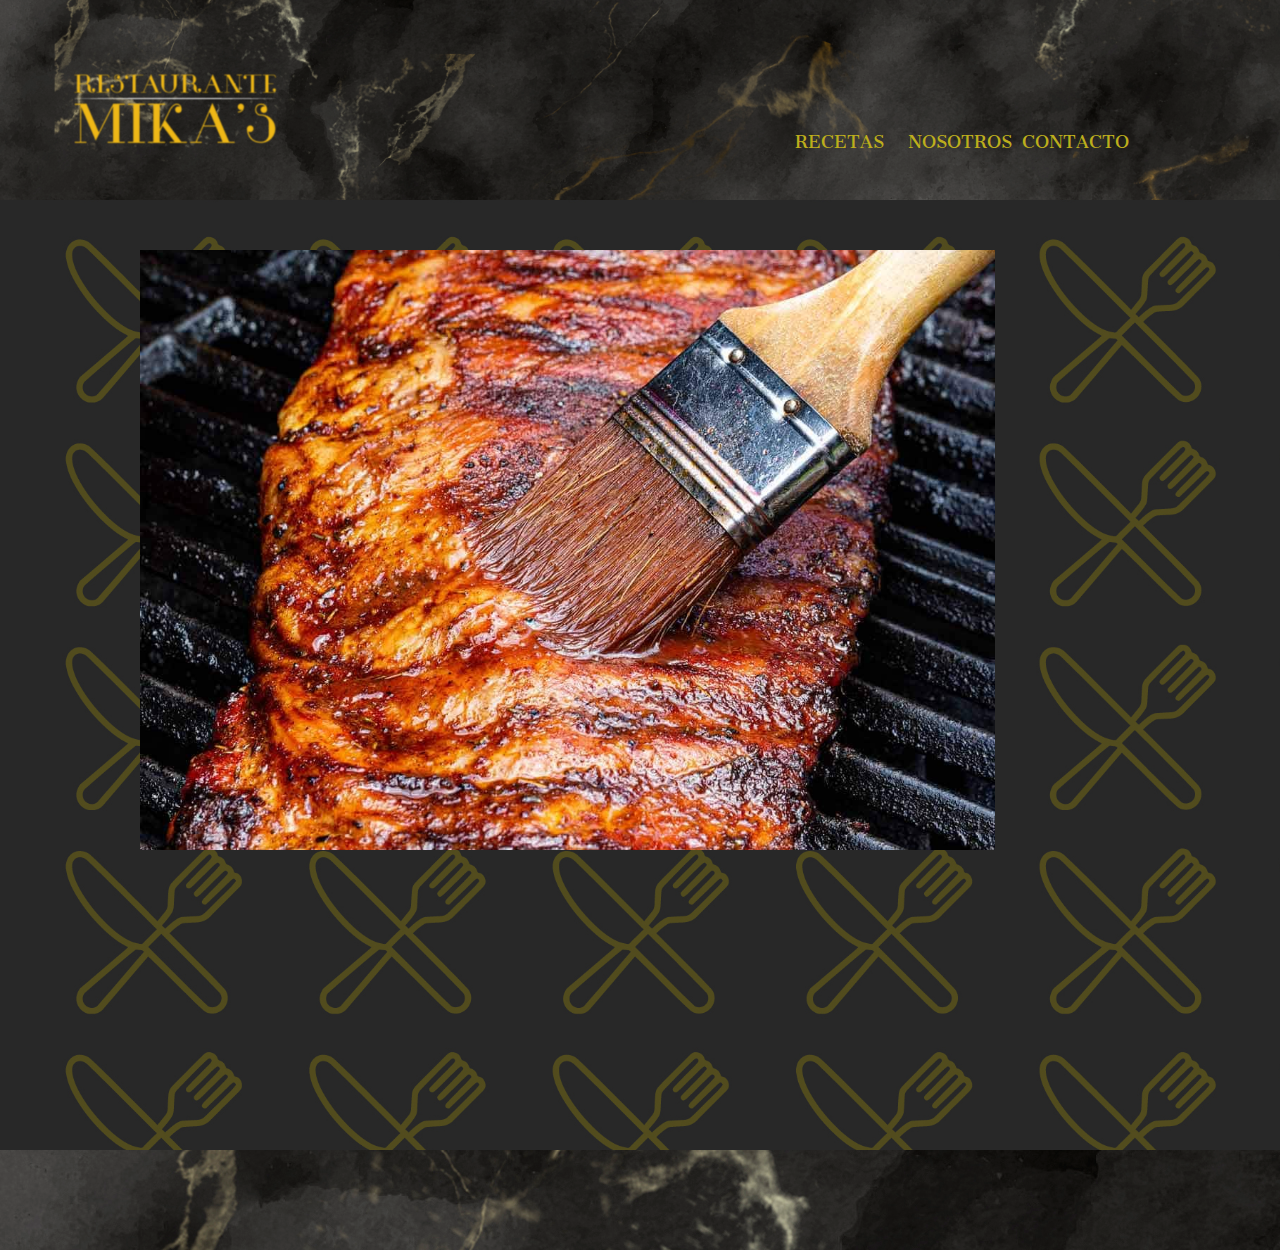
<file: index.html>
<!DOCTYPE html>
<html lang="en" dir="ltr">
  <head>
    <link rel="preconnect" href="https://fonts.googleapis.com">
    <link rel="preconnect" href="https://fonts.gstatic.com" crossorigin>
    <link href="https://fonts.googleapis.com/css2?family=Cantata+One&display=swap" rel="stylesheet">
    <meta charset="utf-8">
    <meta author="marcos">
    <link rel="stylesheet" href="estilos.css">
    <title>MIKA'S</title>
  </head>

  <body class="PRINCIPAL">

    <nav class="mobile">

      <img src="img/LOGO.png" class="logo">
      <input type="checkbox" id="menu">
      <label for="menu"> ☰ </label>
      <ul>
        <li><a href="contacto.html">CONTACTO</a></li>
        <li><a href="quienesomos.html">NOSOTROS</a></li>
        <li><a href="recetas.html">RECETAS</a></li>
      </ul>
    </nav>




    <nav class="ordenador">

      <img src="img/LOGO.png" class="logo">
      <ul>
        <li><a href="contacto.html">CONTACTO</a></li>
        <li><a href="quienesomos.html">NOSOTROS</a></li>
        <li><a href="recetas.html">RECETAS</a></li>
      </ul>
    </nav>


    <div class="slider">
      <ul>
        <li><img src="img/COSTILLAS.jpg"> </li>
        <li><img src="img/LALASANA.jpeg"> </li>
        <li><img src="img/MACARRONES.jpeg"> </li>
        <li><img src="img/GALETS.jpeg"> </li>
      </ul>

    </div>

    <div id="footer"></div>

  </body>

</html>
</file>
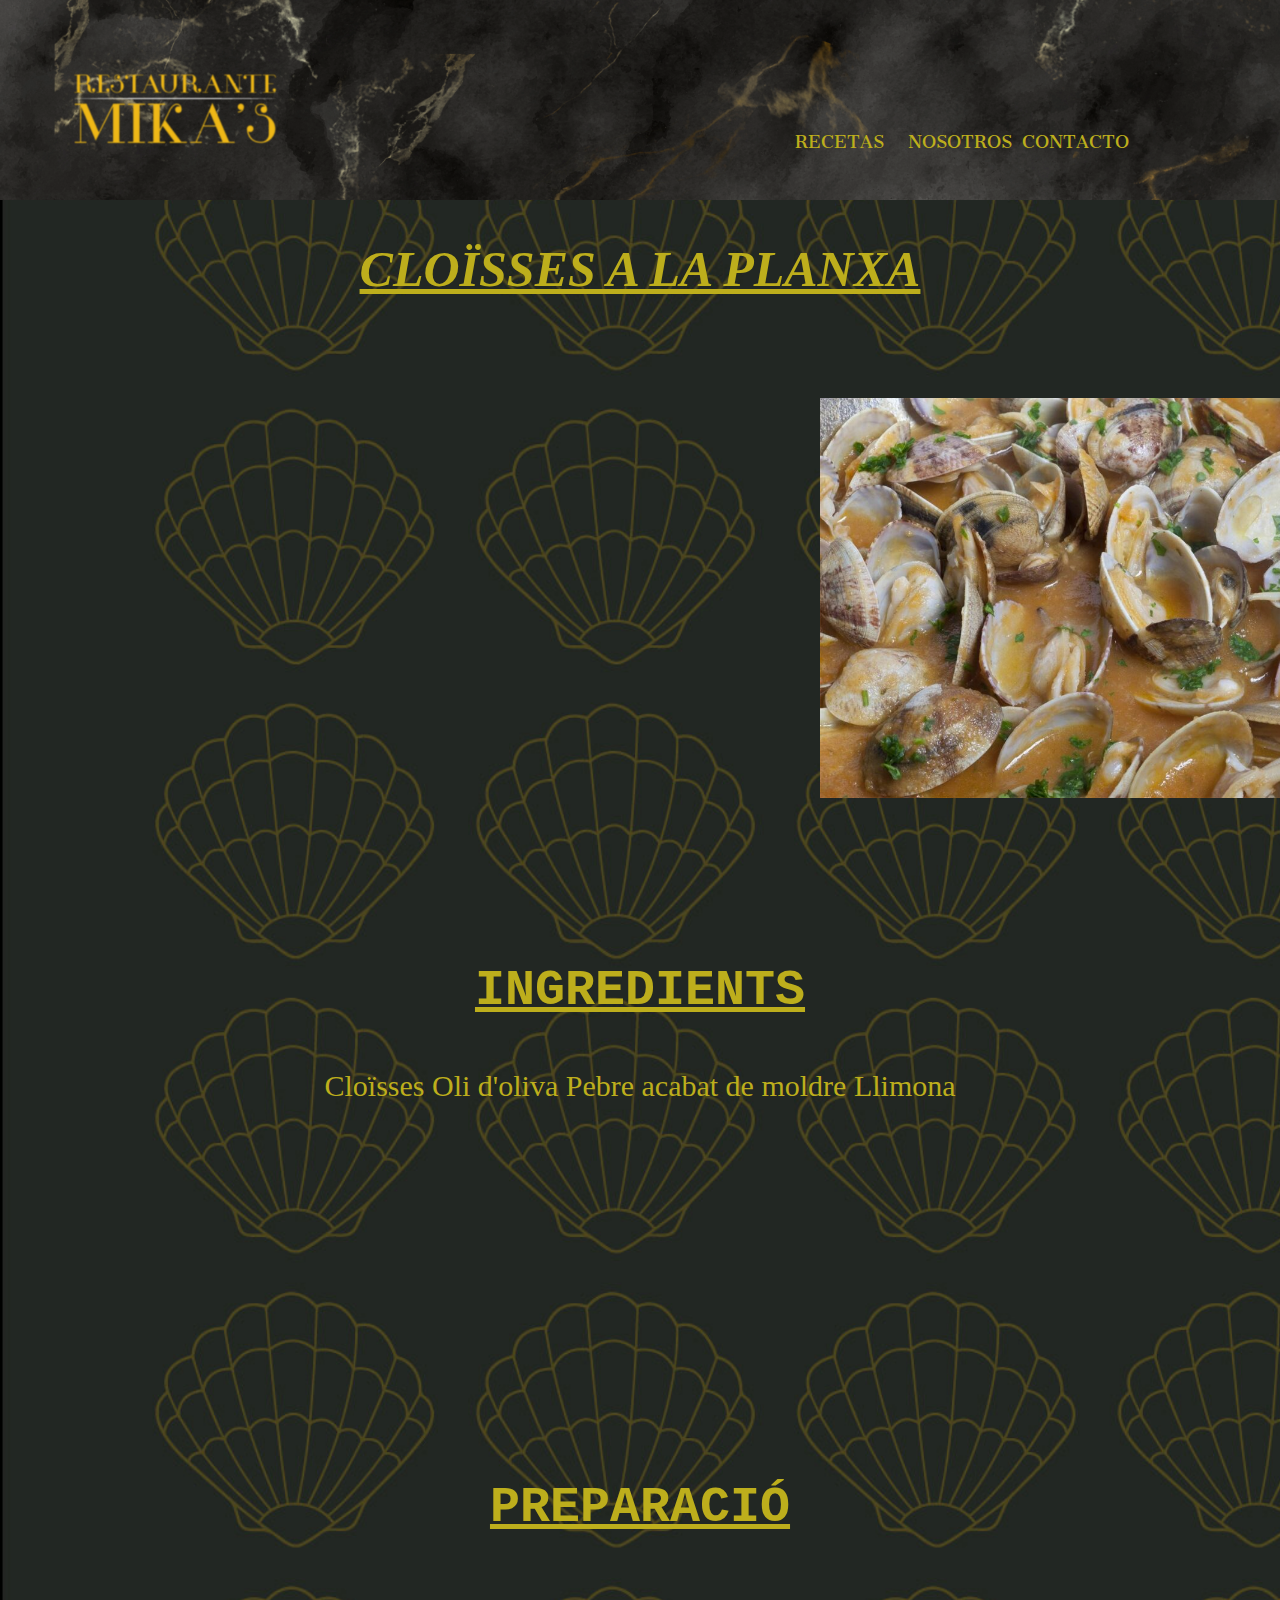
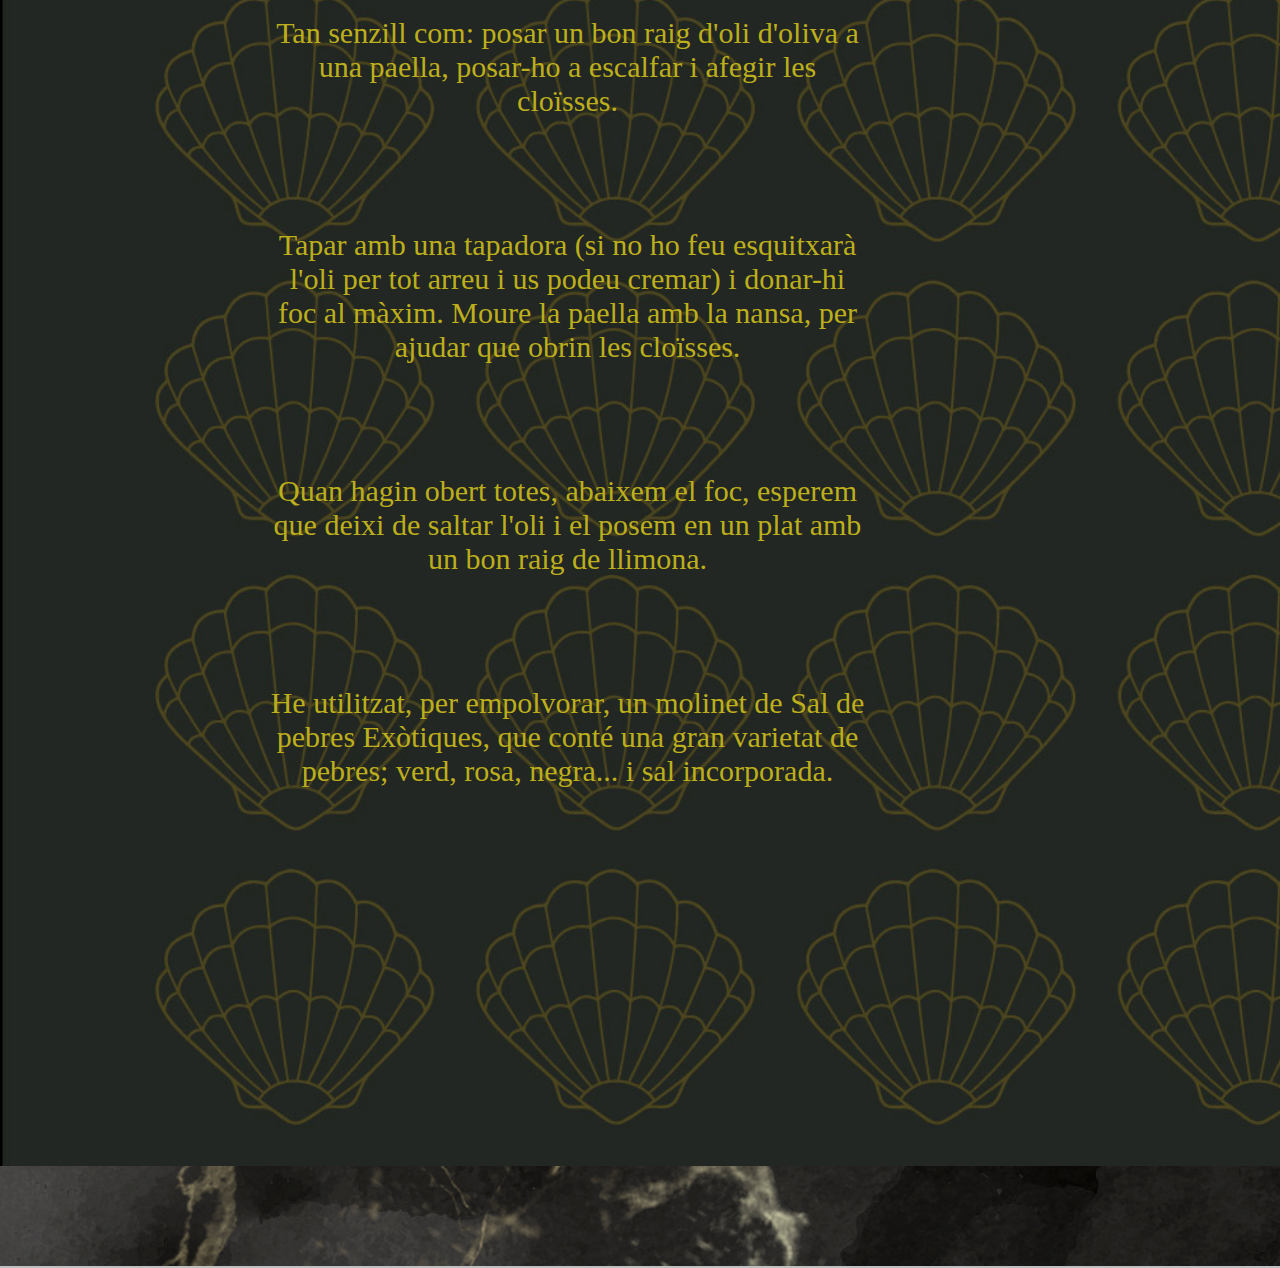
<file: almejas.html>
<!DOCTYPE html>
<html lang="en" dir="ltr">
  <head>
    <link rel="preconnect" href="https://fonts.googleapis.com">
    <link rel="preconnect" href="https://fonts.gstatic.com" crossorigin>
    <link href="https://fonts.googleapis.com/css2?family=Cantata+One&display=swap" rel="stylesheet">
    <meta charset="utf-8">
    <meta author="marcos">
    <link rel="stylesheet" href="estilos.css">
    <title>ALMEJAS</title>
  </head>

  <body class="almeja">

    <body class="PRINCIPAL">

      <nav class="mobile">

        <img src="img/LOGO.png" class="logo">
        <input type="checkbox" id="menu">
        <label for="menu"> ☰ </label>
        <ul>
          <li><a href="contacto.html">CONTACTO</a></li>
          <li><a href="quienesomos.html">NOSOTROS</a></li>
          <li><a href="recetas.html">RECETAS</a></li>
        </ul>
      </nav>

    <nav class="ordenador">

      <img src="img/LOGO.png" class="logo">
      <ul>
        <li><a href="contacto.html">CONTACTO</a></li>
        <li><a href="quienesomos.html">NOSOTROS</a></li>
        <li><a href="recetas.html">RECETAS</a></li>
      </ul>

      <div class="clear"></div>
    </nav>

    <h1 class="reseta">CLOÏSSES A LA PLANXA</h1>

    <img src="img/ALMEJAS.jpeg" class="IMAGENES">
    <h2 class="INGREDIENTES">INGREDIENTS</h2>
    <div class="in"><p class="ingrediente">Cloïsses Oli d'oliva Pebre acabat de moldre Llimona</div>
    <h2 class="INGREDIENTES">PREPARACIÓ</h2>

    <div class="PRECON">
      <ul class="PREPARACION">
        <li class="PREPA"><P>Tan senzill com: posar un bon raig d'oli d'oliva a una paella, posar-ho a escalfar i afegir les cloïsses.</li>

        <li class="PREPA"><P>Tapar amb una tapadora (si no ho feu esquitxarà l'oli per tot arreu i us podeu cremar) i donar-hi foc al màxim. Moure la paella amb la nansa, per ajudar que obrin les cloïsses.
        </li>

        <li class="PREPA"><P>Quan hagin obert totes, abaixem el foc, esperem que deixi de saltar l'oli i el posem en un plat amb un bon raig de llimona.</li>

        <li class="PREPA"><P>He utilitzat, per empolvorar, un molinet de Sal de pebres Exòtiques, que conté una gran varietat de pebres; verd, rosa, negra... i sal incorporada.</li>
      </ul>
    </div>

    <div id="footer"></div>

  </body>
</file>
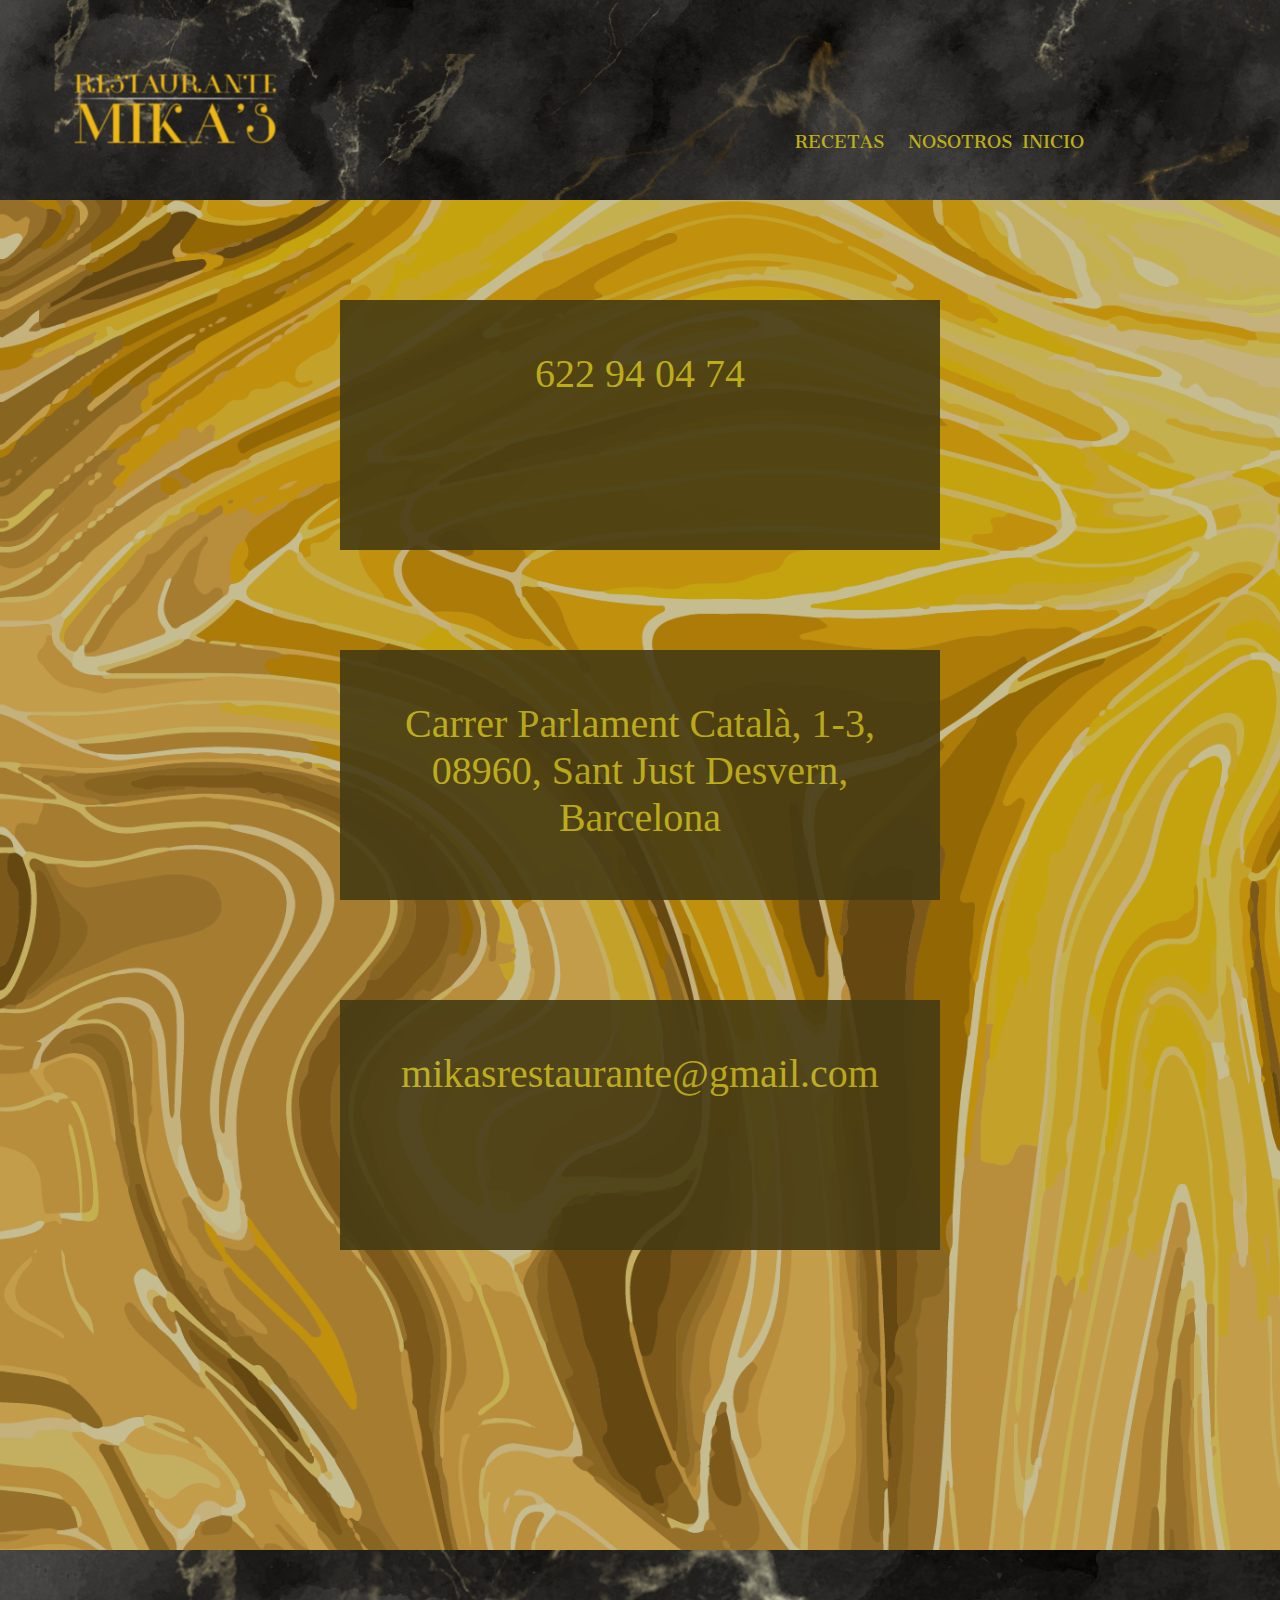
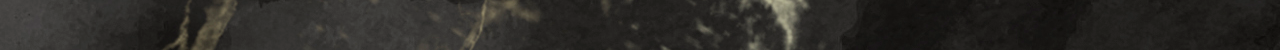
<file: contacto.html>
<!DOCTYPE html>
<html lang="en" dir="ltr">
  <head>
    <link rel="preconnect" href="https://fonts.googleapis.com">
    <link rel="preconnect" href="https://fonts.gstatic.com" crossorigin>
    <link href="https://fonts.googleapis.com/css2?family=Cantata+One&display=swap" rel="stylesheet">
    <meta charset="utf-8">
    <meta author="marcos">
    <link rel="stylesheet" href="estilos.css">
    <title>CONTACTO</title>
  </head>

  <body class="CONTACTO">

    <body class="PRINCIPAL">

      <nav class="mobile">

        <img src="img/LOGO.png" class="logo">
        <input type="checkbox" id="menu">
        <label for="menu"> ☰ </label>
        <ul>
          <li><a href="index.html">INICIO</a></li>
          <li><a href="quienesomos.html">NOSOTROS</a></li>
          <li><a href="recetas.html">RECETAS</a></li>
        </ul>
      </nav>



    <nav class="ordenador">

      <img src="img/LOGO.png" class="logo">
      <ul>
        <li><a href="index.html">INICIO</a></li>
        <li><a href="quienesomos.html">NOSOTROS</a></li>
        <li><a href="recetas.html">RECETAS</a></li>
      </ul>

      <div class="clear"></div>
    </nav>

    <div class="cont numero"><p class="nusaltres">622 94 04 74</div>

    <div class="cont lugar"><p class="nusaltres">Carrer Parlament Català, 1-3, 08960, Sant Just Desvern, Barcelona</div>

    <div class="cont gmail"><p class="nusaltres">mikasrestaurante@gmail.com</div>

    <div id="footer"></div>



  </body>

</html>
</file>
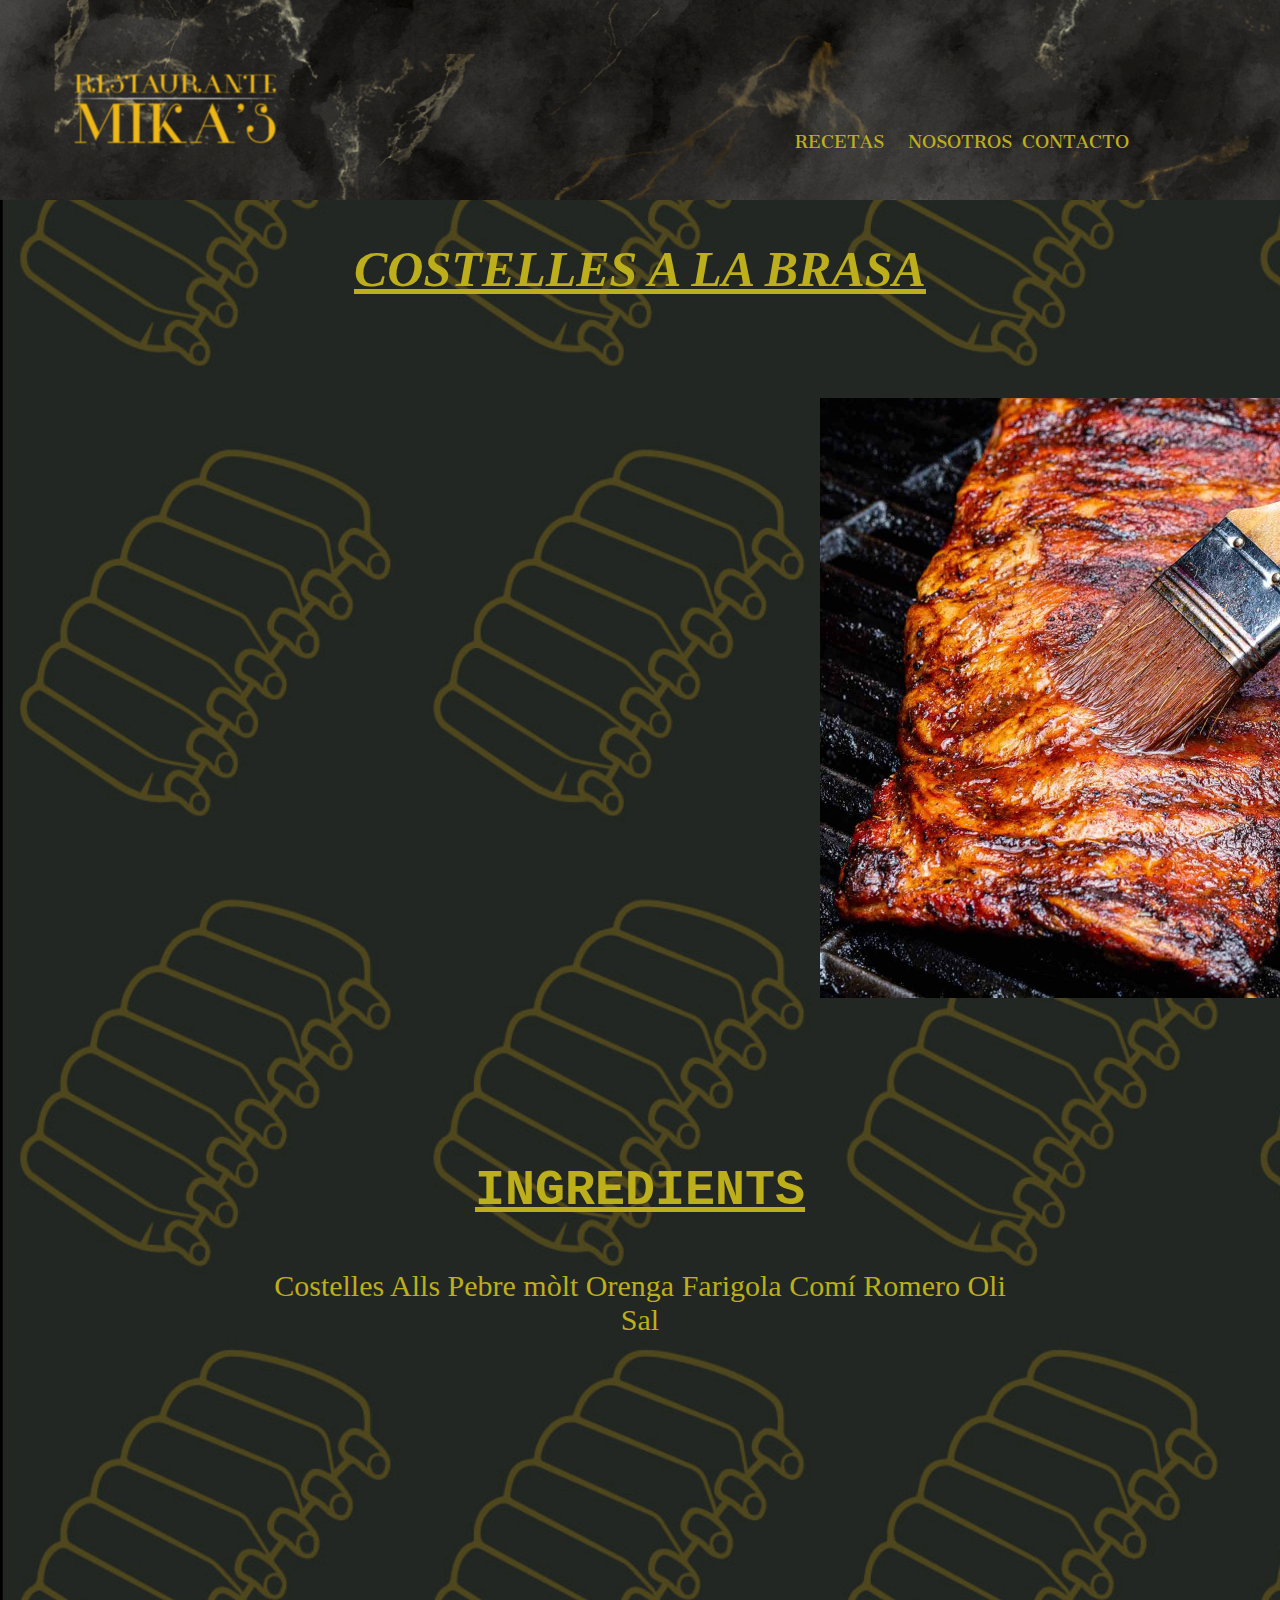
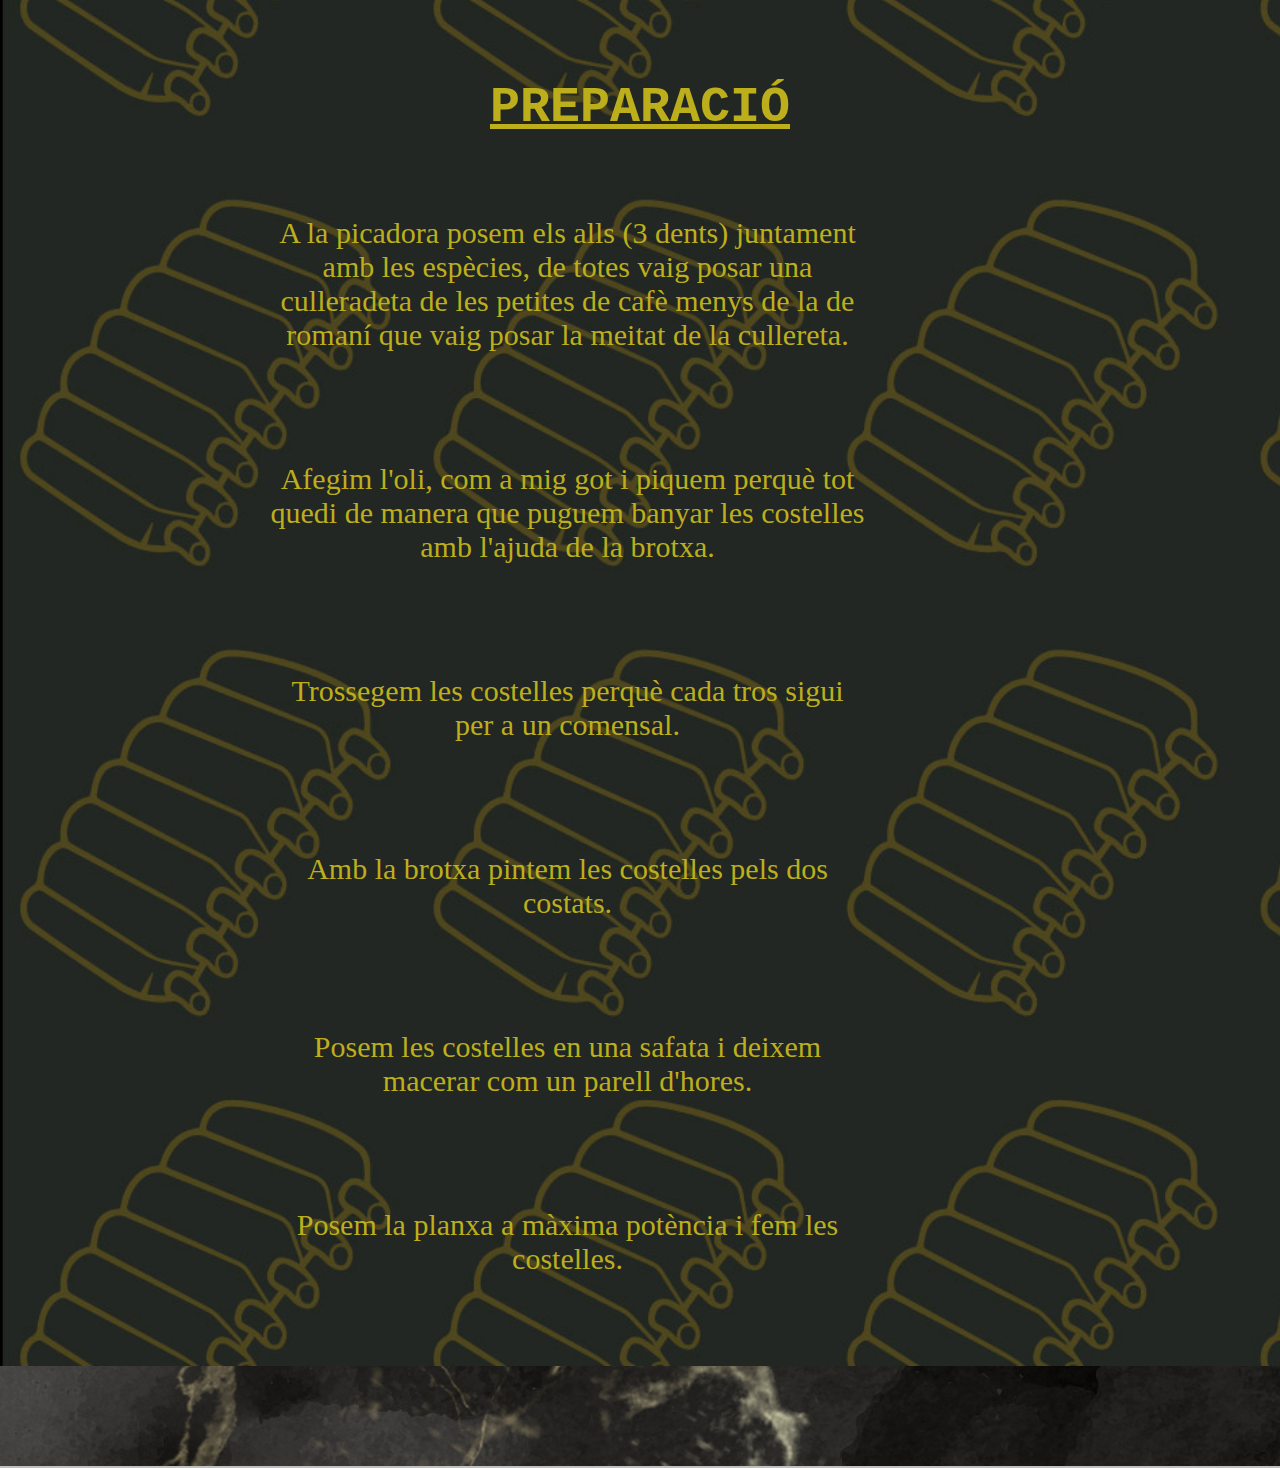
<file: costilla.html>
<!DOCTYPE html>
<html lang="en" dir="ltr">
  <head>
    <link rel="preconnect" href="https://fonts.googleapis.com">
    <link rel="preconnect" href="https://fonts.gstatic.com" crossorigin>
    <link href="https://fonts.googleapis.com/css2?family=Cantata+One&display=swap" rel="stylesheet">
    <meta charset="utf-8">
    <meta author="marcos">
    <link rel="stylesheet" href="estilos.css">
    <title>COSTILLAS</title>
  </head>

  <body class="costilles">

    <body class="PRINCIPAL">

      <nav class="mobile">

        <img src="img/LOGO.png" class="logo">
        <input type="checkbox" id="menu">
        <label for="menu"> ☰ </label>
        <ul>
          <li><a href="contacto.html">CONTACTO</a></li>
          <li><a href="quienesomos.html">NOSOTROS</a></li>
          <li><a href="recetas.html">RECETAS</a></li>
        </ul>
      </nav>

    <nav class="ordenador">

      <img src="img/LOGO.png" class="logo">
      <ul>
        <li><a href="contacto.html">CONTACTO</a></li>
        <li><a href="quienesomos.html">NOSOTROS</a></li>
        <li><a href="recetas.html">RECETAS</a></li>
      </ul>

      <div class="clear"></div>
    </nav>

    <h1 class="reseta">COSTELLES A LA BRASA</h1>

    <img src="img/COSTILLAS.jpg" class="IMAGENES">
    <h2 class="INGREDIENTES">INGREDIENTS</h2>
    <div class="in"><p class="ingrediente">Costelles Alls Pebre mòlt Orenga Farigola Comí Romero Oli
Sal</div>
    <h2 class="INGREDIENTES">PREPARACIÓ</h2>

    <div class="PRECON">
      <ul class="PREPARACION">
        <li class="PREPA"><P>A la picadora posem els alls (3 dents) juntament amb les espècies, de totes vaig posar una culleradeta de les petites de cafè menys de la de romaní que vaig posar la meitat de la cullereta.</li>

        <li class="PREPA"><P>Afegim l'oli, com a mig got i piquem perquè tot quedi de manera que puguem banyar les costelles amb l'ajuda de la brotxa.
        </li>

        <li class="PREPA"><P>Trossegem les costelles perquè cada tros sigui per a un comensal.</li>

        <li class="PREPA"><P>Amb la brotxa pintem les costelles pels dos costats.</li>
        <li class="PREPA"><P>Posem les costelles en una safata i deixem macerar com un parell d'hores.</li>
        <li class="PREPA"><P>Posem la planxa a màxima potència i fem les costelles.</li>
        <li class="PREPA"><P>Servim les costelles.</li>
      </ul>
    </div>

    <div id="footer"></div>

  </body>
</file>
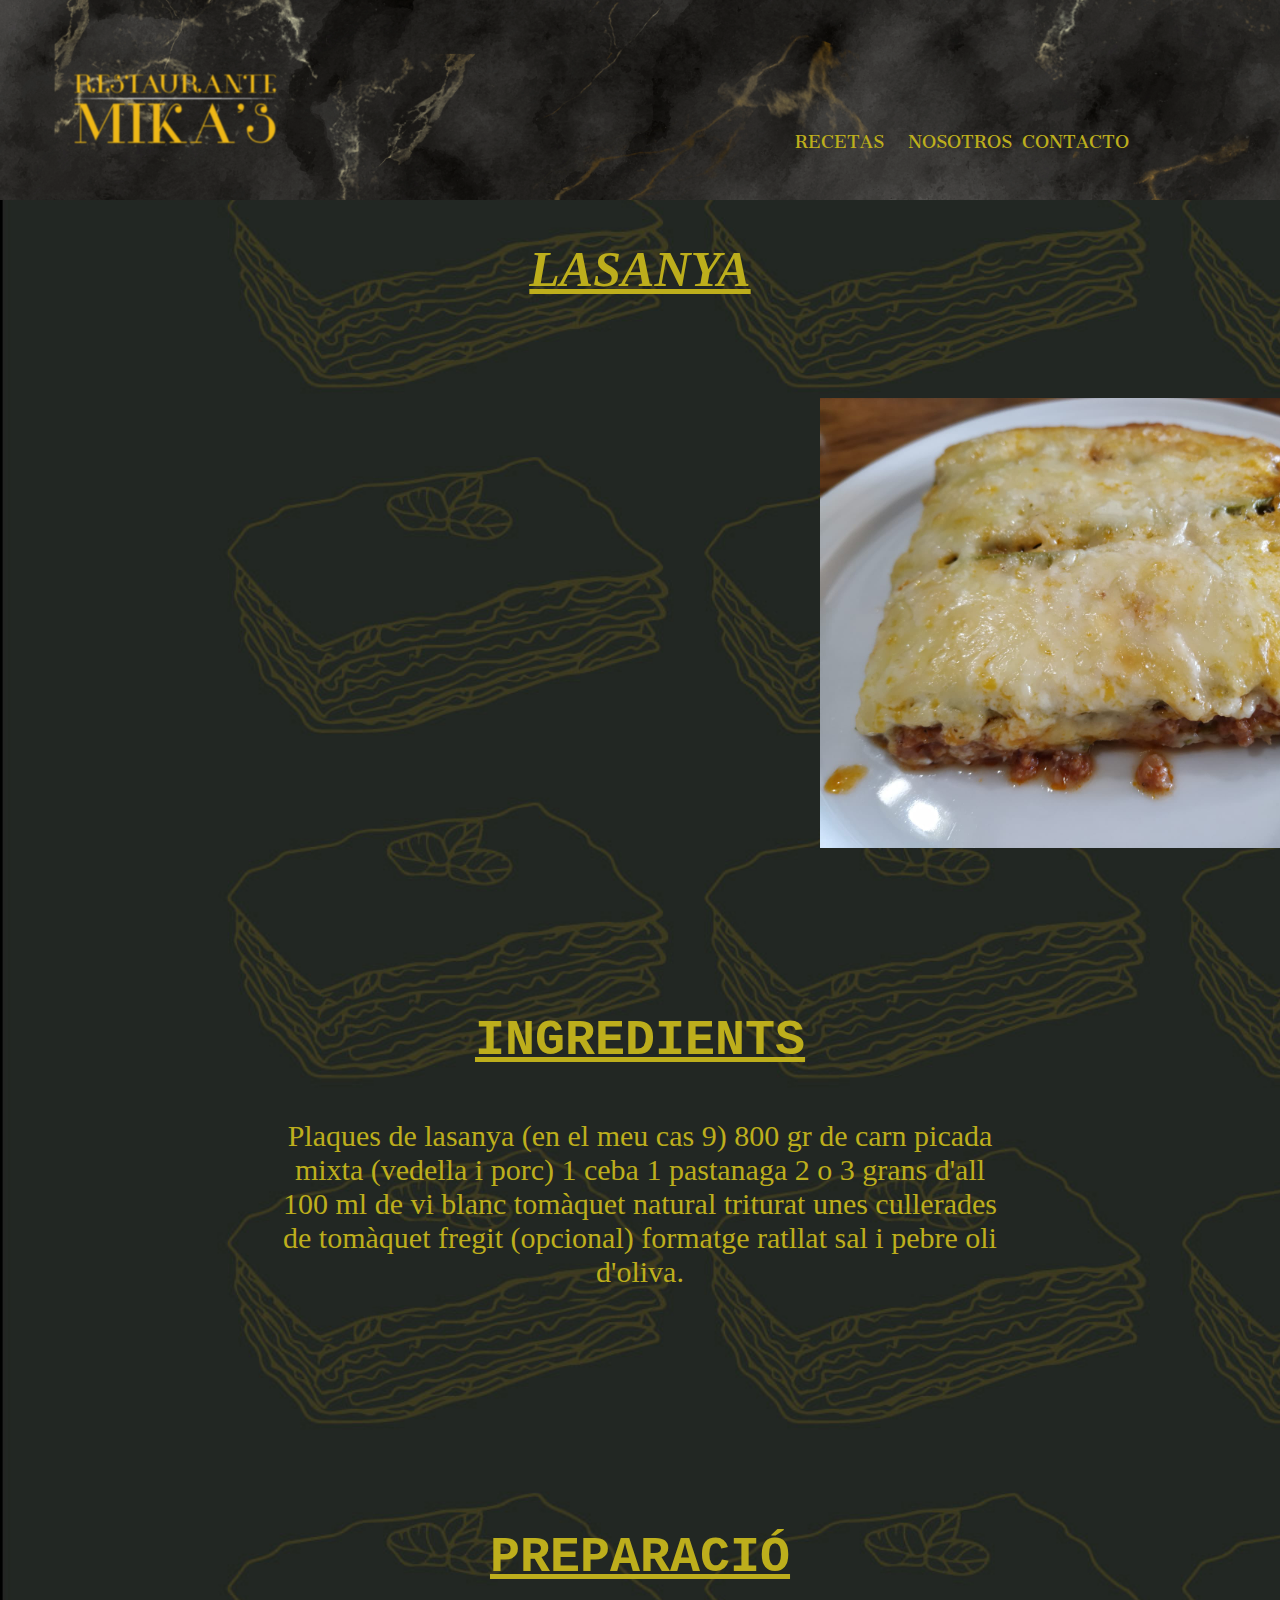
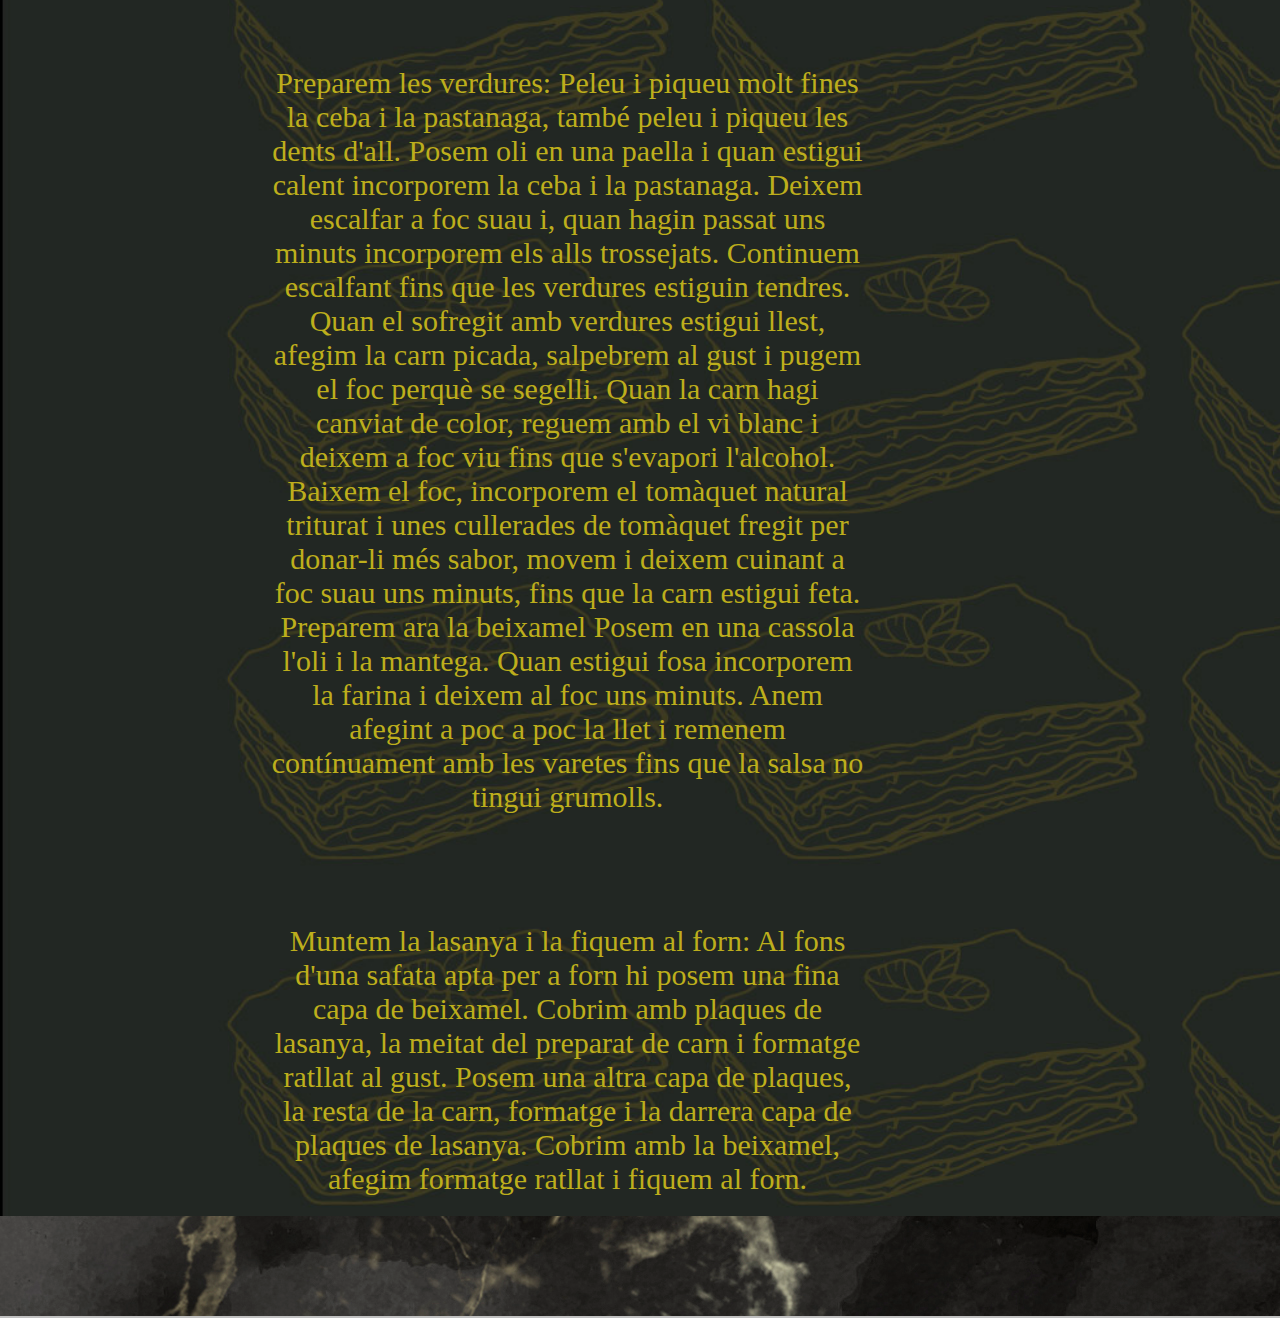
<file: lasana.html>
<!DOCTYPE html>
<html lang="en" dir="ltr">
  <head>
    <link rel="preconnect" href="https://fonts.googleapis.com">
    <link rel="preconnect" href="https://fonts.gstatic.com" crossorigin>
    <link href="https://fonts.googleapis.com/css2?family=Cantata+One&display=swap" rel="stylesheet">
    <meta charset="utf-8">
    <meta author="marcos">
    <link rel="stylesheet" href="estilos.css">
    <title>LASAÑA</title>
  </head>

  <body class="sana">

    <body class="PRINCIPAL">

      <nav class="mobile">

        <img src="img/LOGO.png" class="logo">
        <input type="checkbox" id="menu">
        <label for="menu"> ☰ </label>
        <ul>
          <li><a href="contacto.html">CONTACTO</a></li>
          <li><a href="quienesomos.html">NOSOTROS</a></li>
          <li><a href="recetas.html">RECETAS</a></li>
        </ul>
      </nav>

    <nav class="ordenador">

      <img src="img/LOGO.png" class="logo">
      <ul>
        <li><a href="contacto.html">CONTACTO</a></li>
        <li><a href="quienesomos.html">NOSOTROS</a></li>
        <li><a href="recetas.html">RECETAS</a></li>
      </ul>

      <div class="clear"></div>
    </nav>

    <h1 class="reseta">LASANYA</h1>

    <img src="img/LALASANA.jpeg" class="IMAGENES">
    <h2 class="INGREDIENTES">INGREDIENTS</h2>
    <div class="in"><p class="ingrediente">Plaques de lasanya (en el meu cas 9) 800 gr de carn picada mixta (vedella i porc) 1 ceba 1 pastanaga 2 o 3 grans d'all 100 ml de vi blanc tomàquet natural triturat unes cullerades de tomàquet fregit (opcional) formatge ratllat sal i pebre oli d'oliva.</div>
    <h2 class="INGREDIENTES">PREPARACIÓ</h2>

    <div class="PRECON">
      <ul class="PREPARACION">
        <li class="PREPA"><P>Preparem les verdures:
Peleu i piqueu molt fines la ceba i la pastanaga, també peleu i piqueu les dents d'all. Posem oli en una paella i quan estigui calent incorporem la ceba i la pastanaga. Deixem escalfar a foc suau i, quan hagin passat uns minuts incorporem els alls trossejats. Continuem escalfant fins que les verdures estiguin tendres.
Quan el sofregit amb verdures estigui llest, afegim la carn picada, salpebrem al gust i pugem el foc perquè se segelli. Quan la carn hagi canviat de color, reguem amb el vi blanc i deixem a foc viu fins que s'evapori l'alcohol. Baixem el foc, incorporem el tomàquet natural triturat i unes cullerades de tomàquet fregit per donar-li més sabor, movem i deixem cuinant a foc suau uns minuts, fins que la carn estigui feta.
Preparem ara la beixamel
Posem en una cassola l'oli i la mantega. Quan estigui fosa incorporem la farina i deixem al foc uns minuts. Anem afegint a poc a poc la llet i remenem contínuament amb les varetes fins que la salsa no tingui grumolls.</li>

        <li class="PREPA"><P>Muntem la lasanya i la fiquem al forn:
Al fons d'una safata apta per a forn hi posem una fina capa de beixamel. Cobrim amb plaques de lasanya, la meitat del preparat de carn i formatge ratllat al gust. Posem una altra capa de plaques, la resta de la carn, formatge i la darrera capa de plaques de lasanya. Cobrim amb la beixamel, afegim formatge ratllat i fiquem al forn.
        </li>

      </ul>
    </div>

    <div id="footer"></div>

  </body>
</file>
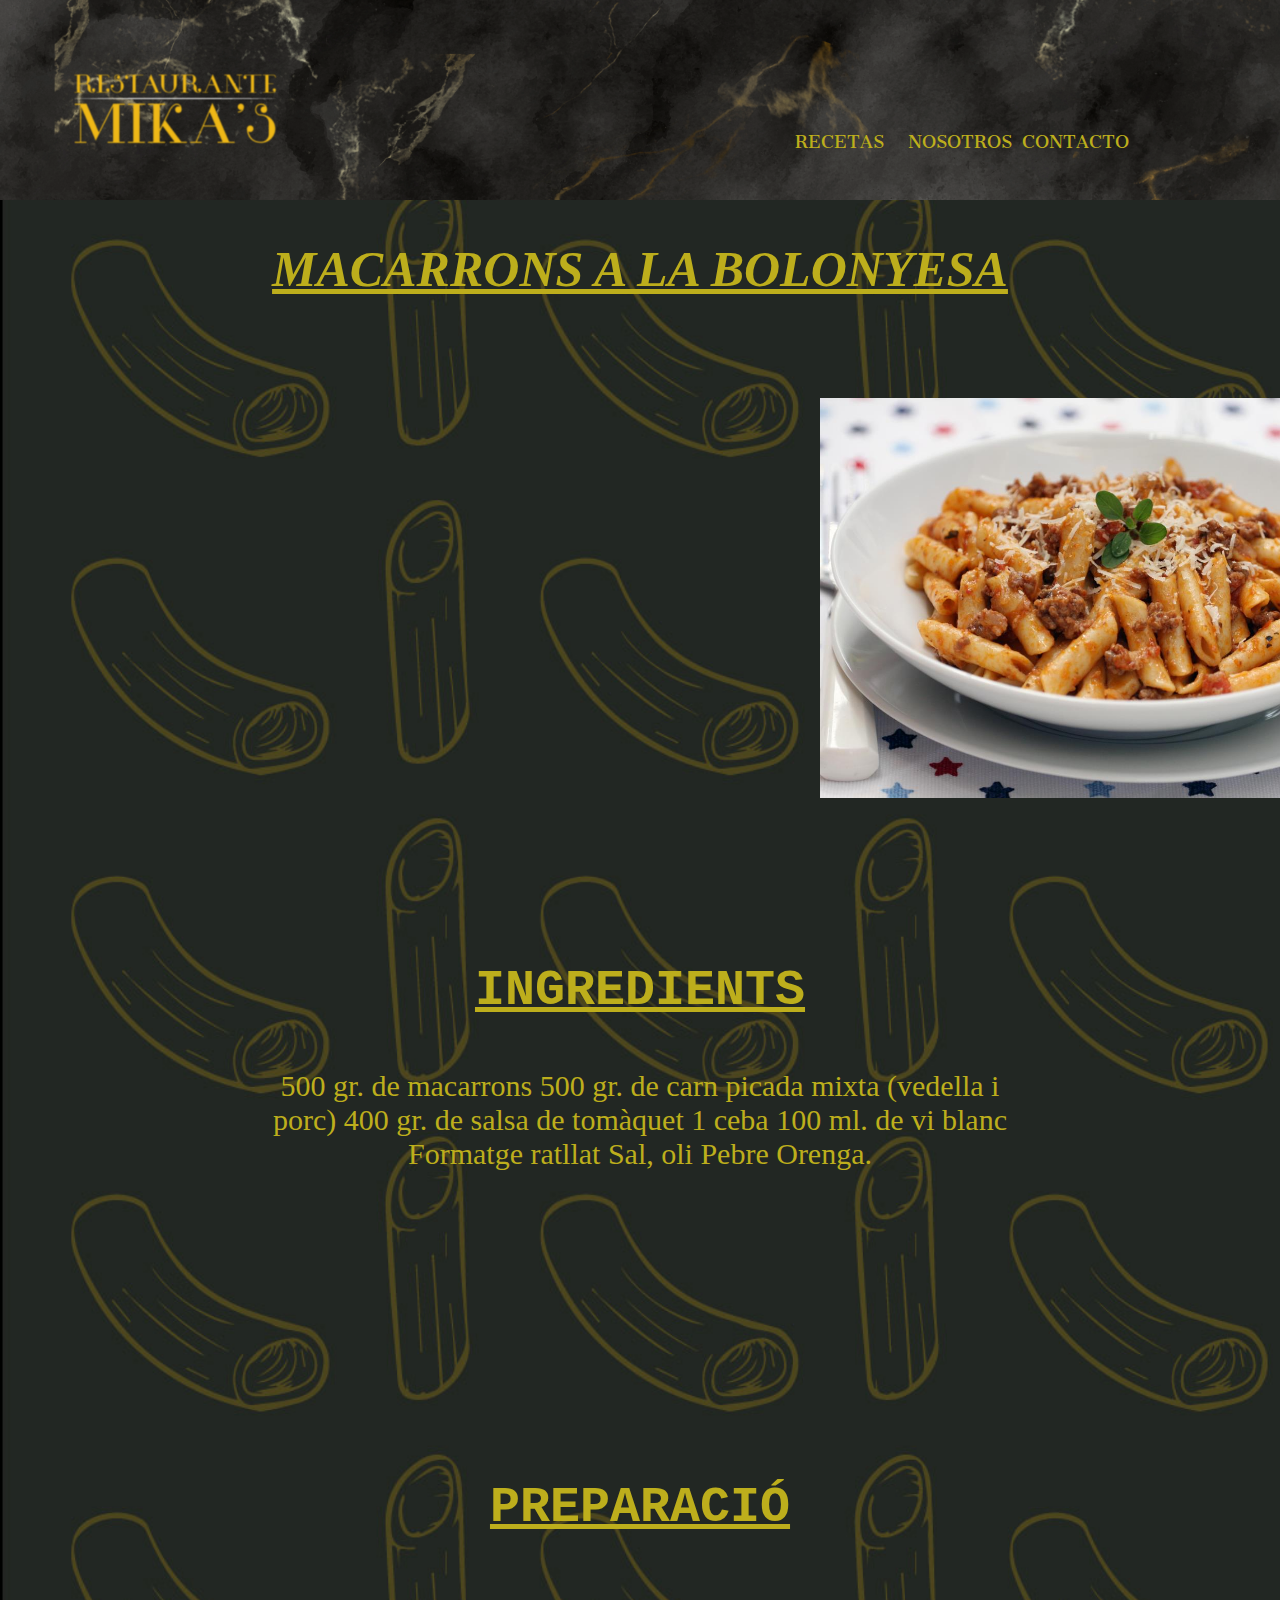
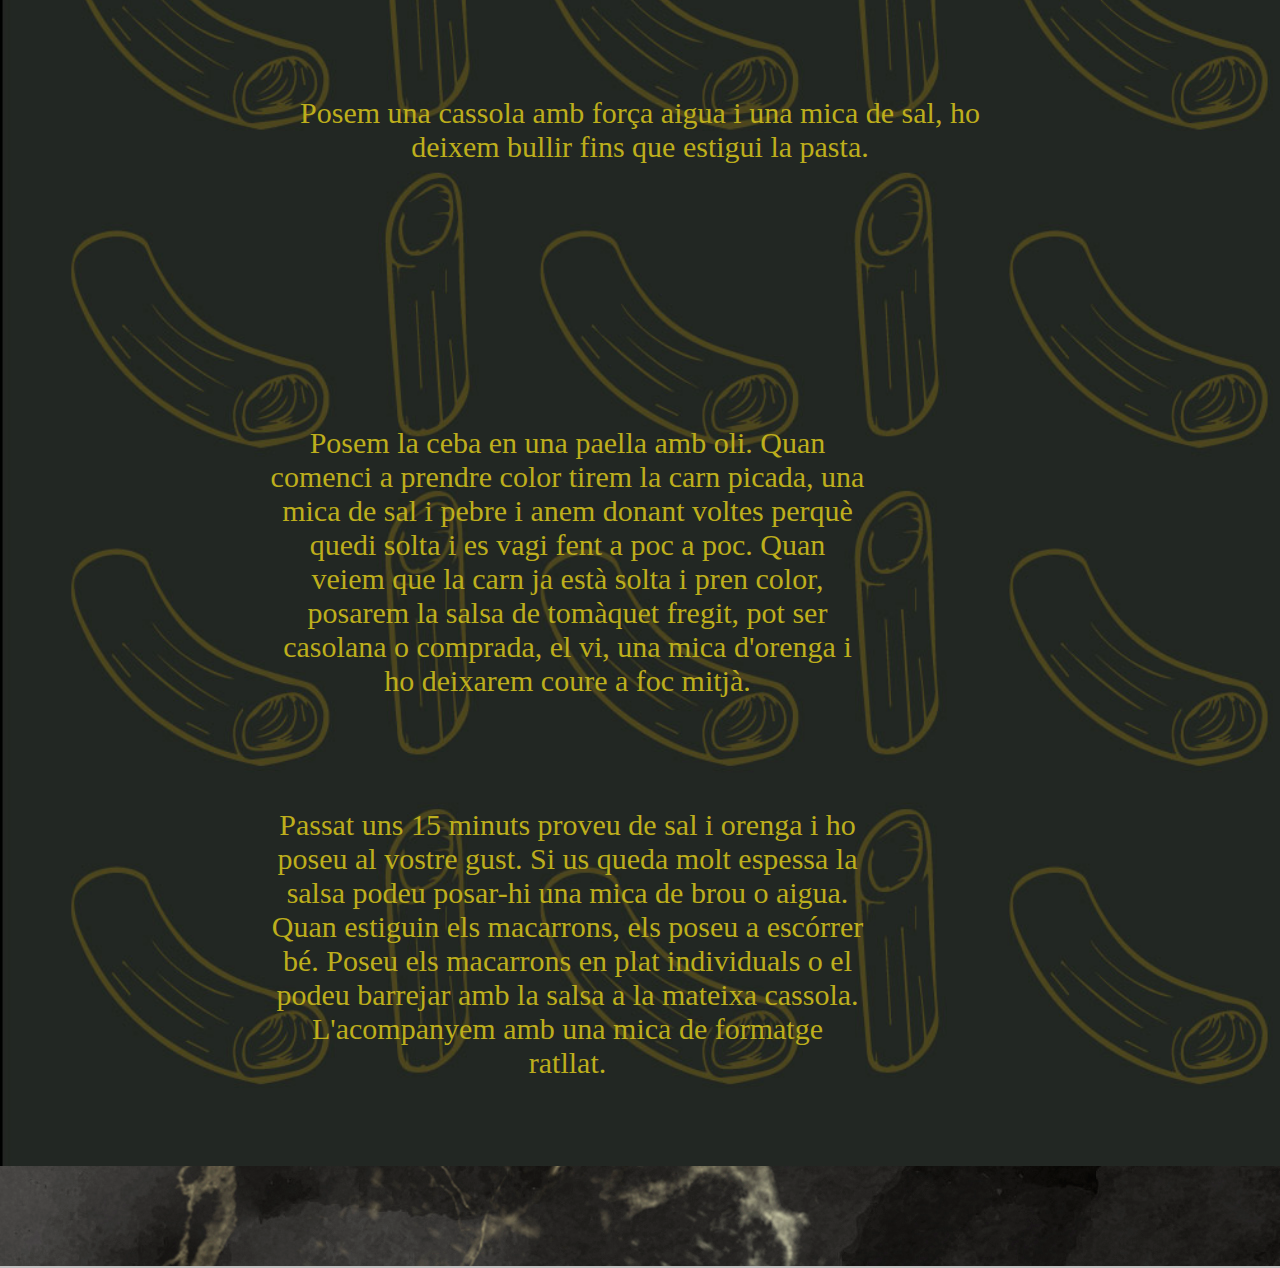
<file: macarrones.html>
<!DOCTYPE html>
<html lang="en" dir="ltr">
  <head>
    <link rel="preconnect" href="https://fonts.googleapis.com">
    <link rel="preconnect" href="https://fonts.gstatic.com" crossorigin>
    <link href="https://fonts.googleapis.com/css2?family=Cantata+One&display=swap" rel="stylesheet">
    <meta charset="utf-8">
    <meta author="marcos">
    <link rel="stylesheet" href="estilos.css">
    <title>MACARRONES</title>
  </head>

  <body class="macarrones">

    <body class="PRINCIPAL">

      <nav class="mobile">

        <img src="img/LOGO.png" class="logo">
        <input type="checkbox" id="menu">
        <label for="menu"> ☰ </label>
        <ul>
          <li><a href="contacto.html">CONTACTO</a></li>
          <li><a href="quienesomos.html">NOSOTROS</a></li>
          <li><a href="recetas.html">RECETAS</a></li>
        </ul>
      </nav>

    <nav class="ordenador">

      <img src="img/LOGO.png" class="logo">
      <ul>
        <li><a href="contacto.html">CONTACTO</a></li>
        <li><a href="quienesomos.html">NOSOTROS</a></li>
        <li><a href="recetas.html">RECETAS</a></li>
      </ul>

      <div class="clear"></div>

    </nav>



    <h1 class="reseta">MACARRONS A LA BOLONYESA</h1>
    <img src="img/MACARRONES.jpeg" class="IMAGENES">
    <h2 class="INGREDIENTES">INGREDIENTS</h2>
    <div class="in"><p class="ingrediente">500 gr. de macarrons 500 gr. de carn picada mixta (vedella i porc) 400 gr. de salsa de tomàquet 1 ceba 100 ml. de vi blanc Formatge ratllat Sal, oli Pebre Orenga.</div>
    <h2 class="INGREDIENTES">PREPARACIÓ</h2>

    <div class="PRECON">
      <ul class="PREPARACION">
        <li class="PREPA"><P>    <div class="in"><p class="ingrediente">Posem una cassola amb força aigua i una mica de sal, ho deixem bullir fins que estigui la pasta.</div>
</li>

        <li class="PREPA"><P class="ingrediente">Posem la ceba en una paella amb oli.
 Quan comenci a prendre color tirem la carn picada, una mica de sal i pebre i anem donant voltes perquè quedi solta i es vagi fent a poc a poc.

Quan veiem que la carn ja està solta i pren color, posarem la salsa de tomàquet fregit, pot ser casolana o comprada, el vi, una mica d'orenga i ho deixarem coure a foc mitjà.
        </li>

        <li class="PREPA"><P class="ingrediente">Passat uns 15 minuts proveu de sal i orenga i ho poseu al vostre gust. Si us queda molt espessa la salsa podeu posar-hi una mica de brou o aigua.
Quan estiguin els macarrons, els poseu a escórrer bé.
Poseu els macarrons en plat individuals o el podeu barrejar amb la salsa a la mateixa cassola.
L'acompanyem amb una mica de formatge ratllat.</li>
      </ul>
    </div>

    <div id="footer"></div>




  </body>
</file>
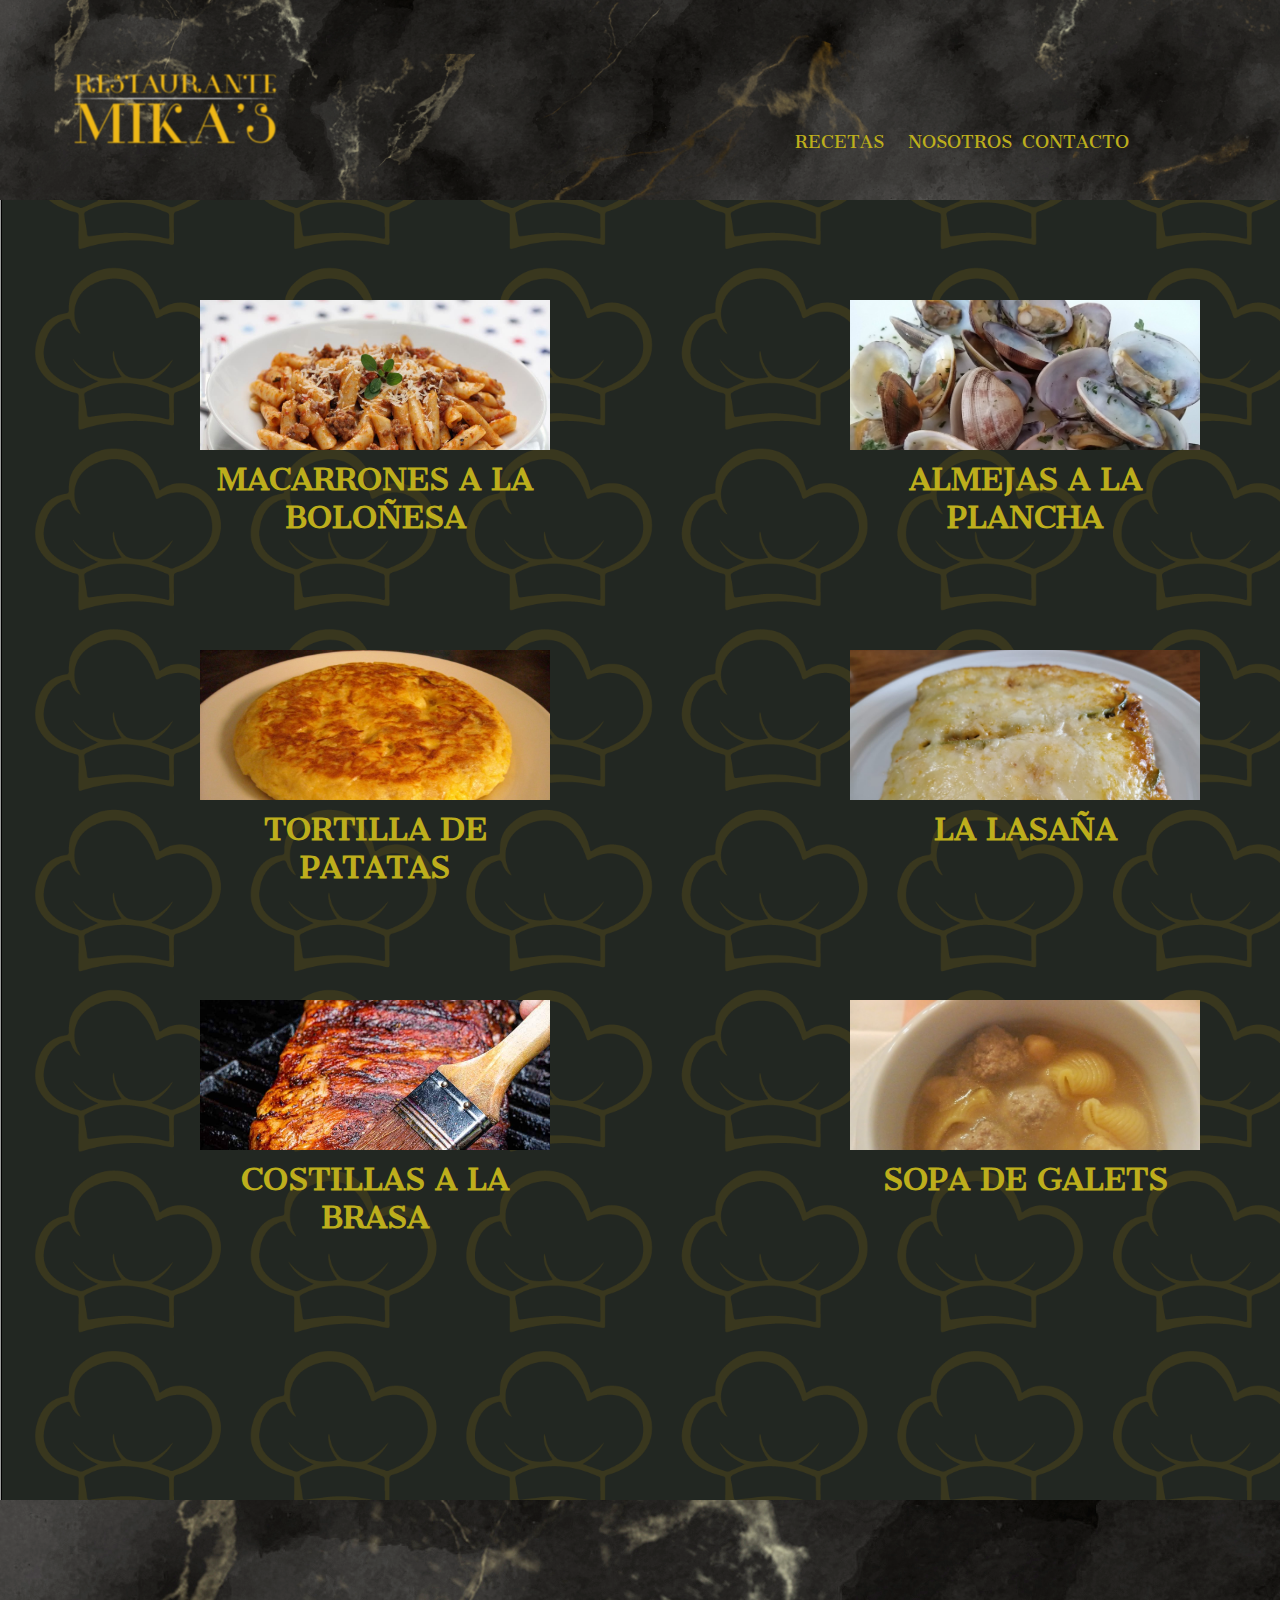
<file: recetas.html>
<!DOCTYPE html>
<html lang="en" dir="ltr">
  <head>
    <link rel="preconnect" href="https://fonts.googleapis.com">
    <link rel="preconnect" href="https://fonts.gstatic.com" crossorigin>
    <link href="https://fonts.googleapis.com/css2?family=Cantata+One&display=swap" rel="stylesheet">
    <meta charset="utf-8">
    <meta author="marcos">
    <link rel="stylesheet" href="estilos.css">
    <title>RECETAS</title>
  </head>

  <body class="recetas">

    <body class="PRINCIPAL">

      <nav class="mobile">

        <img src="img/LOGO.png" class="logo">
        <input type="checkbox" id="menu">
        <label for="menu"> ☰ </label>
        <ul>
          <li><a href="contacto.html">CONTACTO</a></li>
          <li><a href="quienesomos.html">NOSOTROS</a></li>
          <li><a href="index.html">INICIO</a></li>
        </ul>
      </nav>

    <nav class="ordenador">

      <img src="img/LOGO.png" class="logo">
      <ul>
        <li><a href="contacto.html">CONTACTO</a></li>
        <li><a href="quienesomos.html">NOSOTROS</a></li>
        <li><a href="recetas.html">RECETAS</a></li>
      </ul>

      <div class="clear"></div>
    </nav>

    <div id="contrece">
      <a class="reseta" href="macarrones.html"><div class="receta macarrones"><h2>MACARRONES A LA BOLOÑESA</h2></div></a>

      <a class="reseta" href="almejas.html"><div class="receta almejas"><h2>ALMEJAS A LA PLANCHA</h2></div></a>

      <a class="reseta" href="tortilla.html"><div class="receta tortilla"><h2>TORTILLA DE PATATAS</h2></div></a>

      <a class="reseta" href="lasana.html"><div class="receta lasania"><h2>LA LASAÑA</h2></div></a>

      <a class="reseta" href="costilla.html"><div class="receta costillas"><h2>COSTILLAS A LA BRASA</h2></div></a>

      <a class="reseta" href="sopa.html"><div class="receta sopa"><h2>SOPA DE GALETS</h2></div></a>
    </div>

    <div id="footer"></div>



  </body>

</html>
</file>
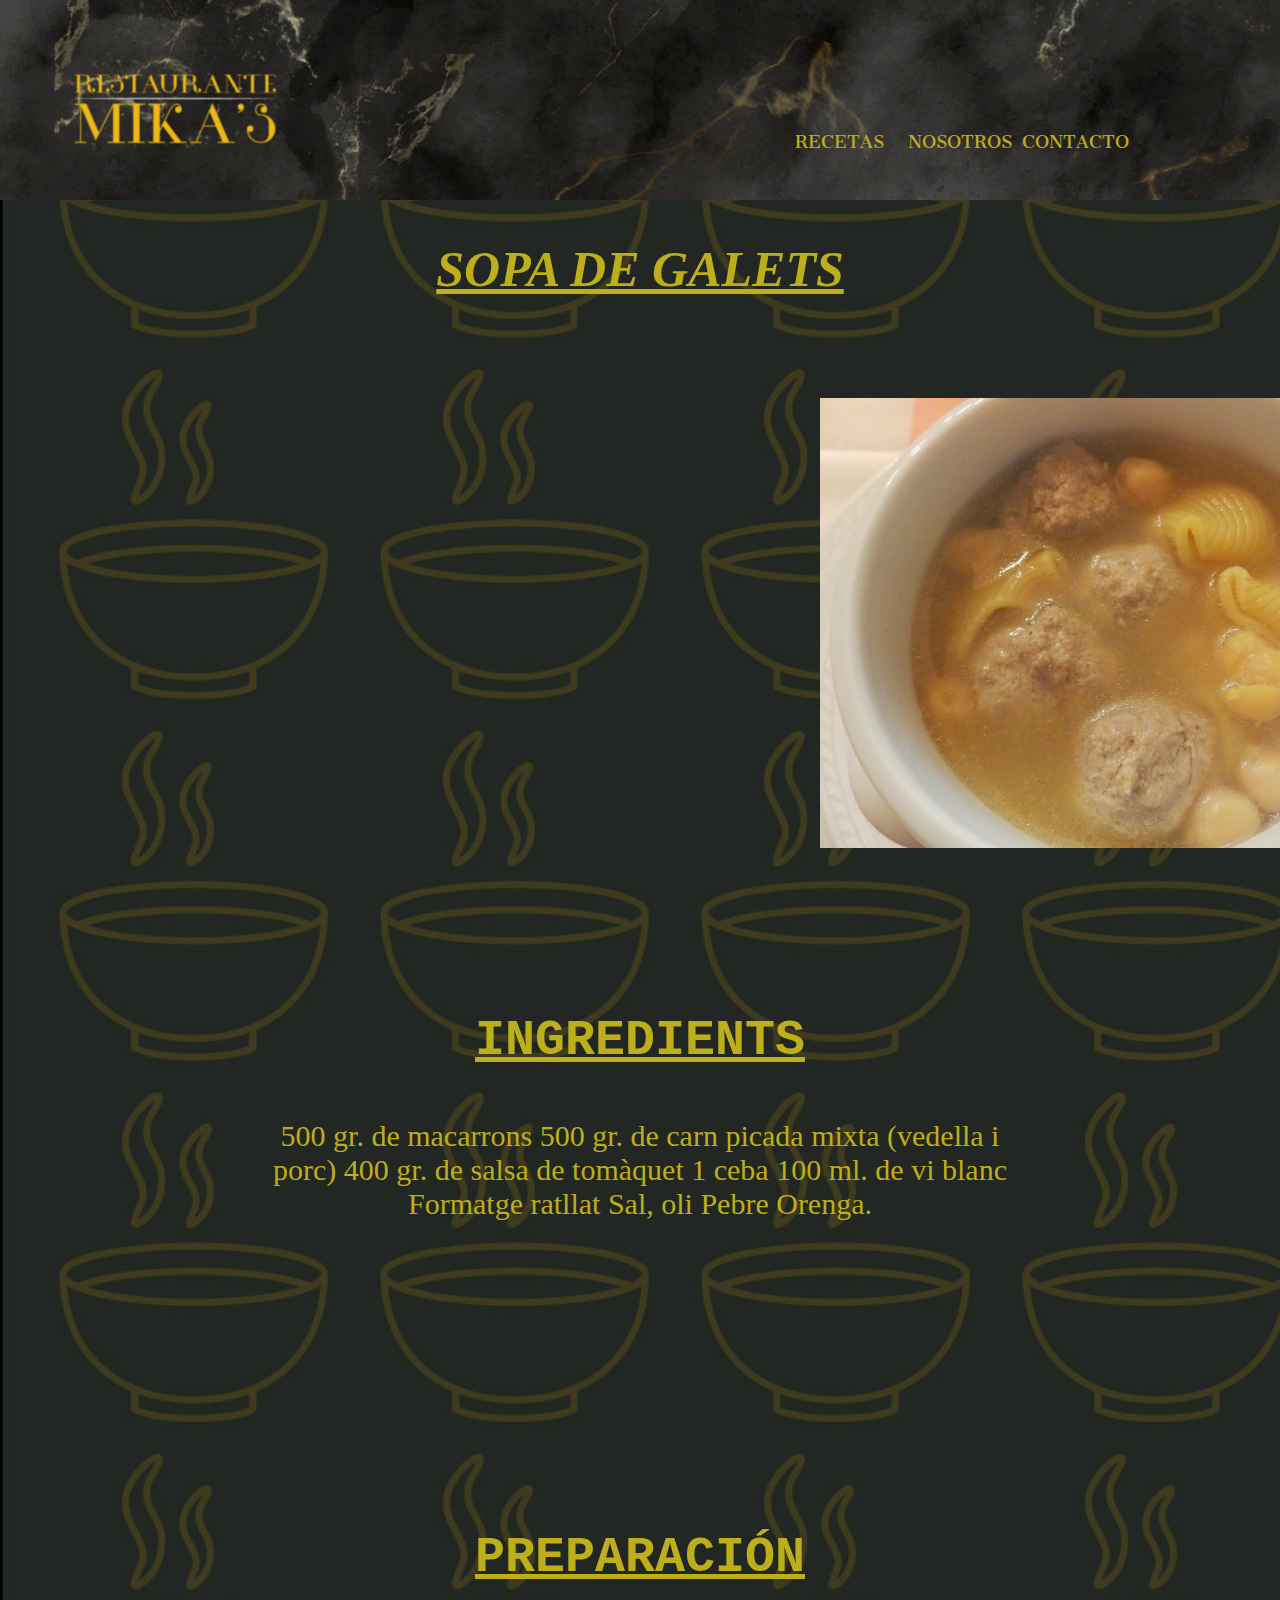
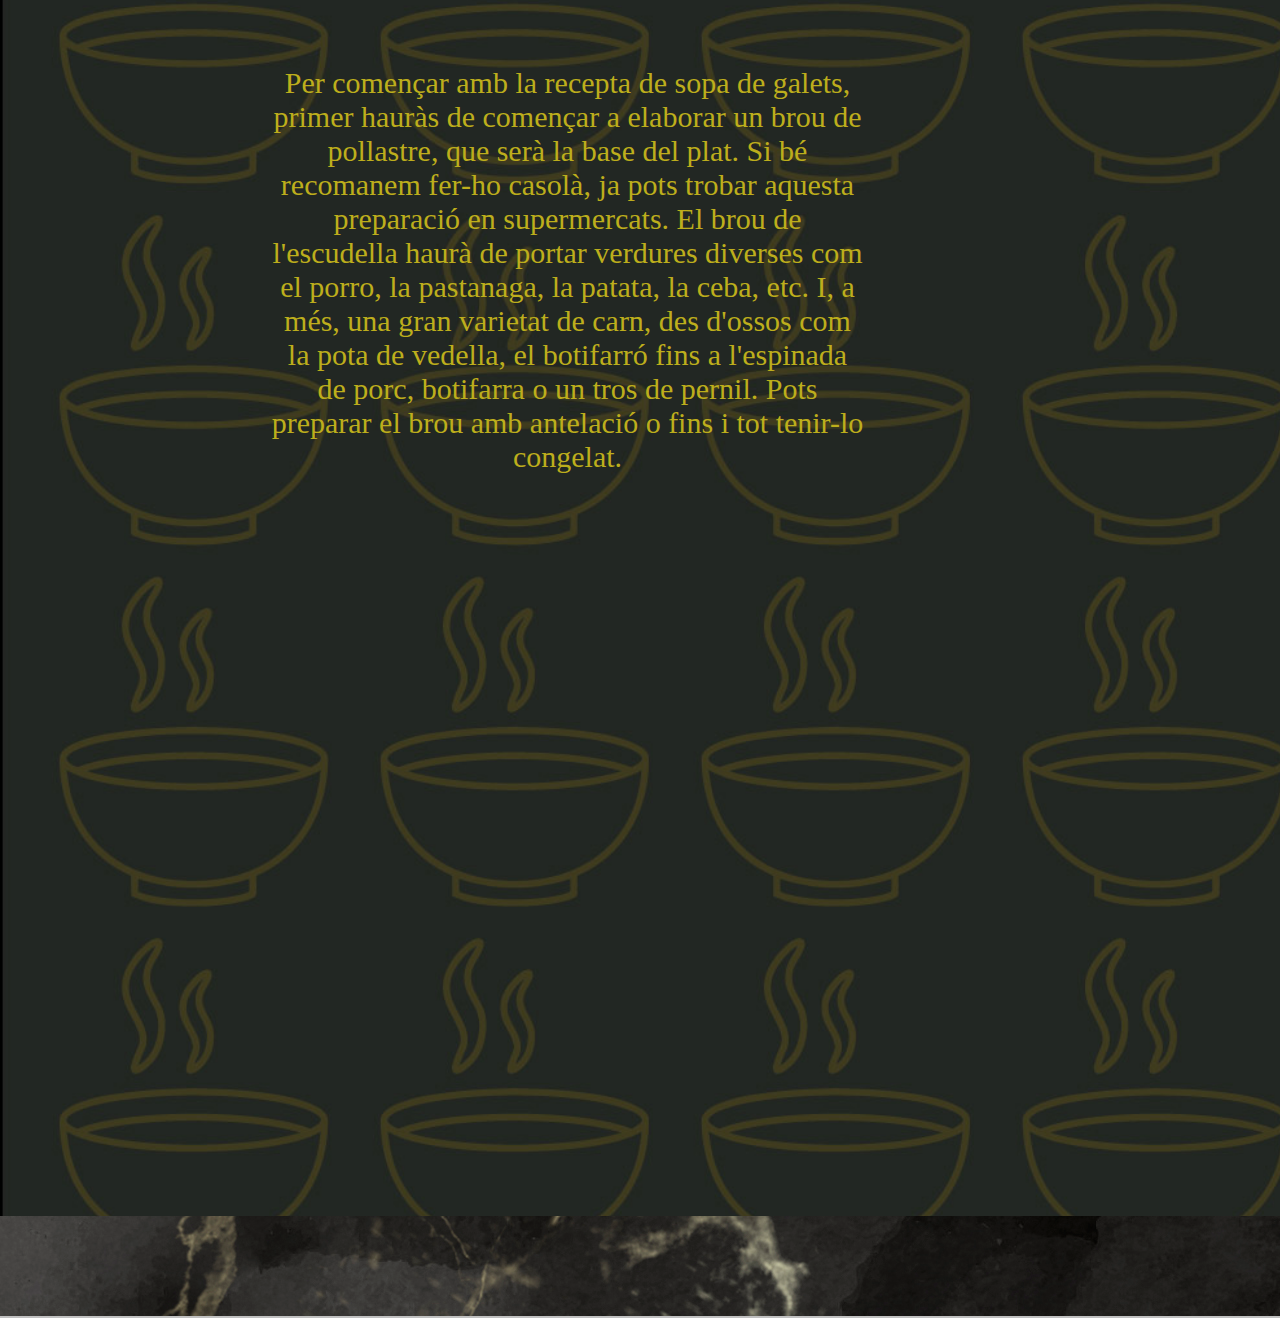
<file: sopa.html>
<!DOCTYPE html>
<html lang="en" dir="ltr">
  <head>
    <link rel="preconnect" href="https://fonts.googleapis.com">
    <link rel="preconnect" href="https://fonts.gstatic.com" crossorigin>
    <link href="https://fonts.googleapis.com/css2?family=Cantata+One&display=swap" rel="stylesheet">
    <meta charset="utf-8">
    <meta author="marcos">
    <link rel="stylesheet" href="estilos.css">
    <title>SOPA DE GALETS</title>
  </head>

  <body class="sopita">


    <body class="PRINCIPAL">

      <nav class="mobile">

        <img src="img/LOGO.png" class="logo">
        <input type="checkbox" id="menu">
        <label for="menu"> ☰ </label>
        <ul>
          <li><a href="contacto.html">CONTACTO</a></li>
          <li><a href="quienesomos.html">NOSOTROS</a></li>
          <li><a href="recetas.html">RECETAS</a></li>
        </ul>
      </nav>


    <nav class="ordenador">

      <img src="img/LOGO.png" class="logo">
      <ul>
        <li><a href="contacto.html">CONTACTO</a></li>
        <li><a href="quienesomos.html">NOSOTROS</a></li>
        <li><a href="recetas.html">RECETAS</a></li>
      </ul>

      <div class="clear"></div>
    </nav>

    <h1 class="reseta">SOPA DE GALETS</h1>

    <img src="img/GALETS.jpeg" class="IMAGENES">
    <h2 class="INGREDIENTES">INGREDIENTS</h2>
    <div class="in"><p class="ingrediente">500 gr. de macarrons 500 gr. de carn picada mixta (vedella i porc) 400 gr. de salsa de tomàquet 1 ceba 100 ml. de vi blanc Formatge ratllat Sal, oli Pebre Orenga.</div>
    <h2 class="INGREDIENTES">PREPARACIÓN</h2>

    <div class="PRECON">
      <ul class="PREPARACION">
        <li class="PREPA"><P>Per començar amb la recepta de sopa de galets, primer hauràs de començar a elaborar un brou de pollastre, que serà la base del plat. Si bé recomanem fer-ho casolà, ja pots trobar aquesta preparació en supermercats. El brou de l'escudella haurà de portar verdures diverses com el porro, la pastanaga, la patata, la ceba, etc. I, a més, una gran varietat de carn, des d'ossos com la pota de vedella, el botifarró fins a l'espinada de porc, botifarra o un tros de pernil. Pots preparar el brou amb antelació o fins i tot tenir-lo congelat.</li>

      </ul>
    </div>

    <div id="footer"></div>
  </body>
</file>
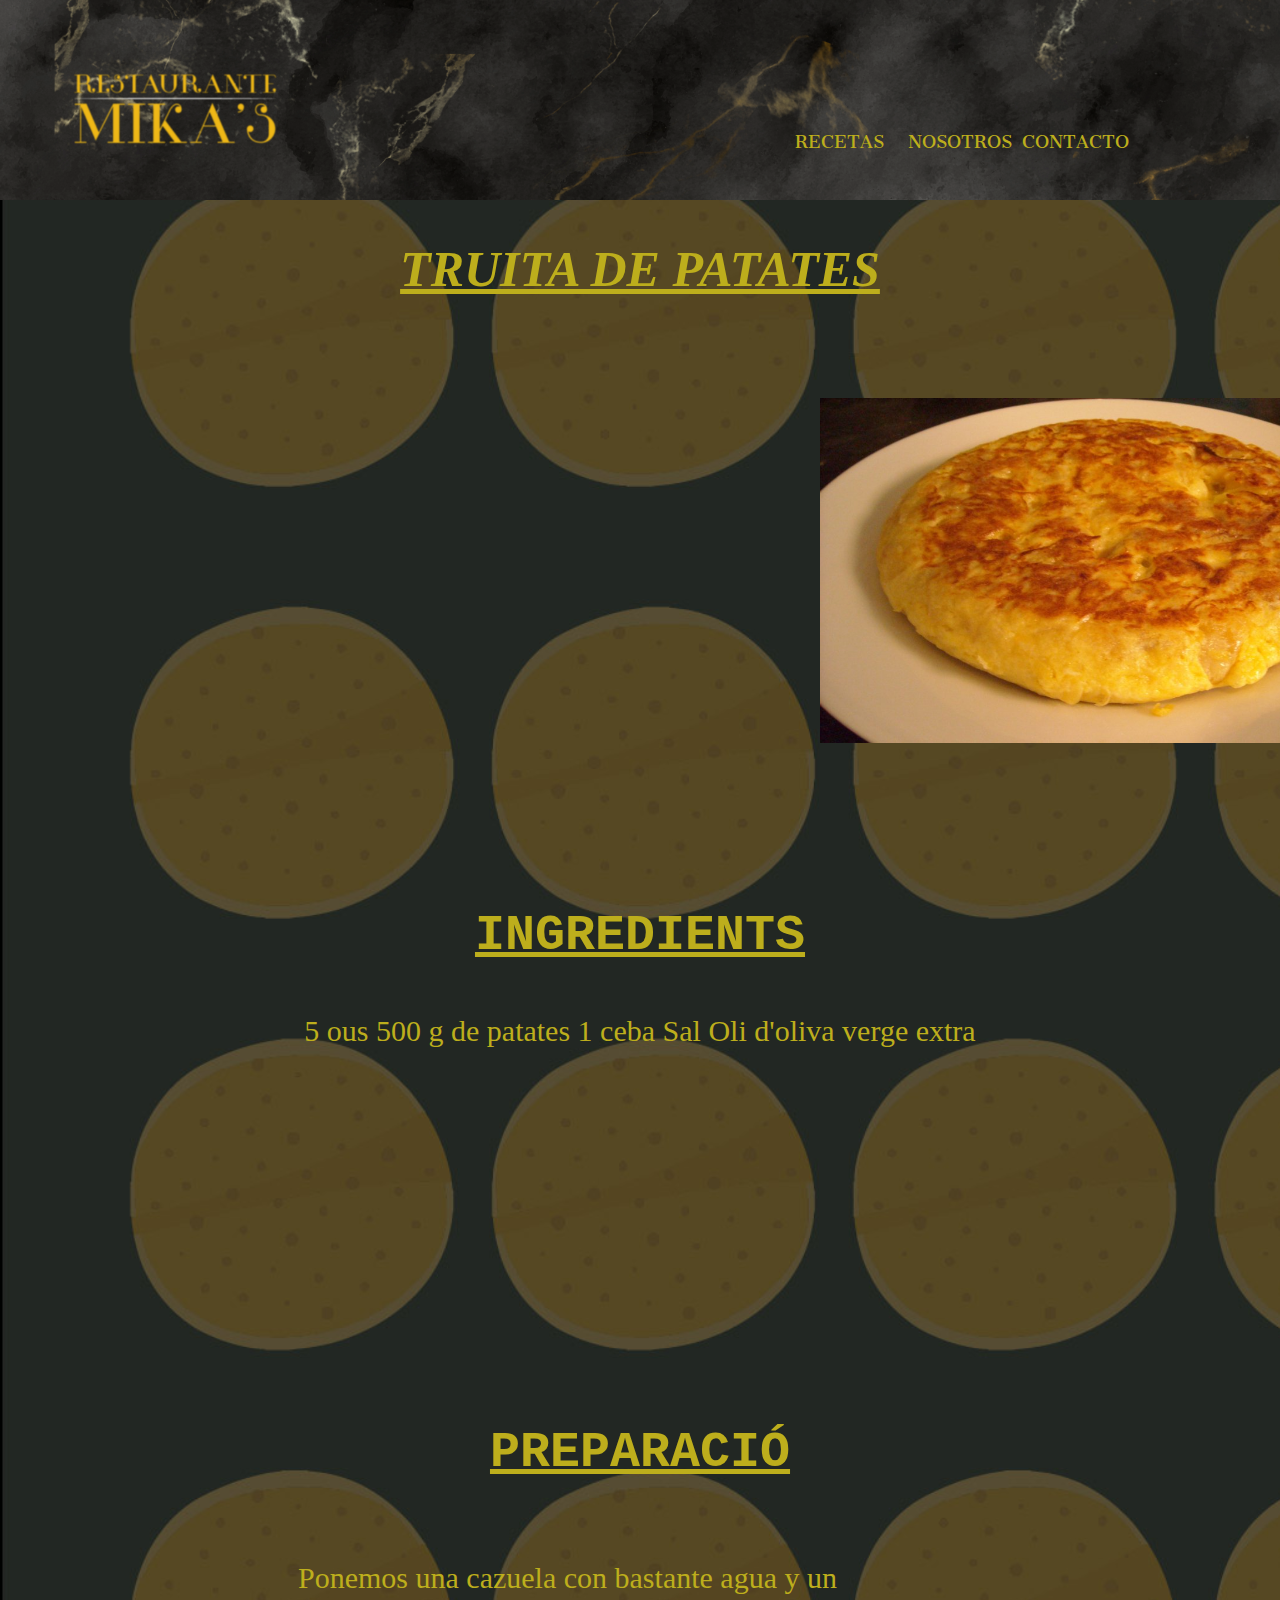
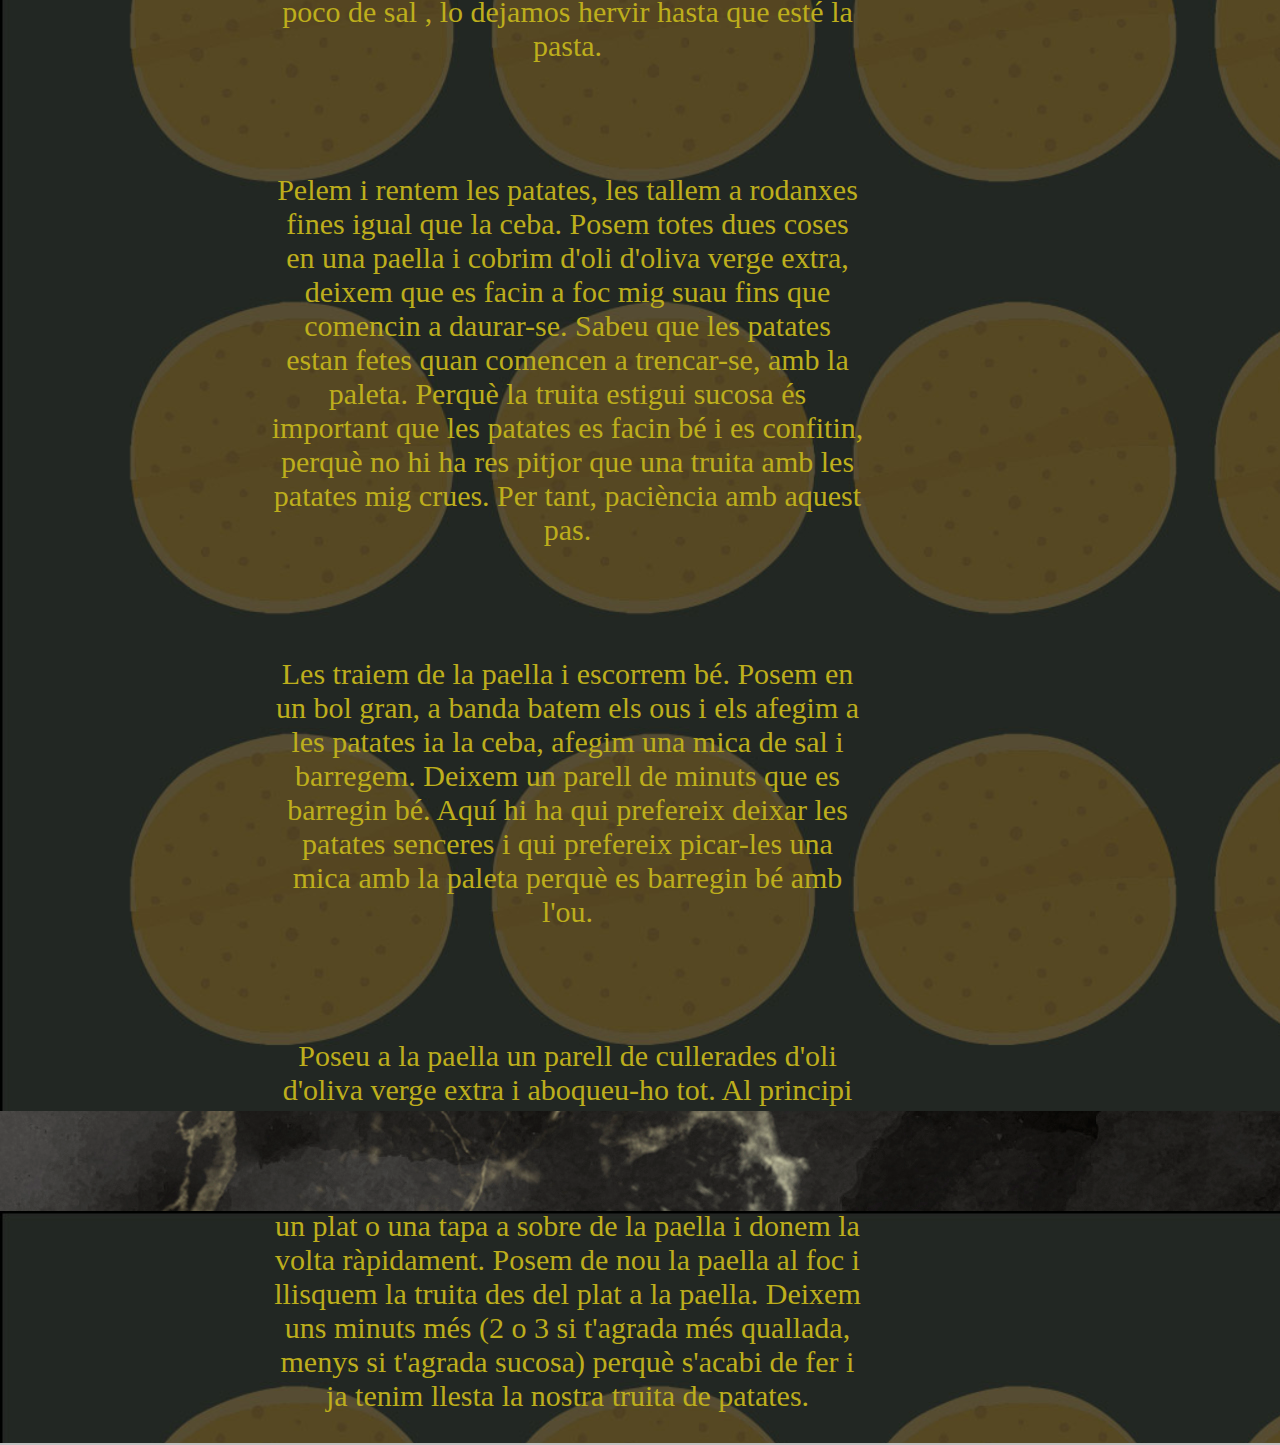
<file: tortilla.html>
<!DOCTYPE html>
<html lang="en" dir="ltr">
  <head>
    <link rel="preconnect" href="https://fonts.googleapis.com">
    <link rel="preconnect" href="https://fonts.gstatic.com" crossorigin>
    <link href="https://fonts.googleapis.com/css2?family=Cantata+One&display=swap" rel="stylesheet">
    <meta charset="utf-8">
    <meta author="marcos">
    <link rel="stylesheet" href="estilos.css">
    <title>TORTILLA</title>
  </head>

  <body class="tortilli">

    <body class="PRINCIPAL">

      <nav class="mobile">

        <img src="img/LOGO.png" class="logo">
        <input type="checkbox" id="menu">
        <label for="menu"> ☰ </label>
        <ul>
          <li><a href="contacto.html">CONTACTO</a></li>
          <li><a href="quienesomos.html">NOSOTROS</a></li>
          <li><a href="recetas.html">RECETAS</a></li>
        </ul>
      </nav>


    <nav class="ordenador">

      <img src="img/LOGO.png" class="logo">
      <ul>
        <li><a href="contacto.html">CONTACTO</a></li>
        <li><a href="quienesomos.html">NOSOTROS</a></li>
        <li><a href="recetas.html">RECETAS</a></li>
      </ul>

      <div class="clear"></div>
    </nav>

    <h1 class="reseta">TRUITA DE PATATES</h1>

    <img src="img/TORTILLA.jpg" class="IMAGENES">
    <h2 class="INGREDIENTES">INGREDIENTS</h2>
    <div class="in"><p class="ingrediente">5 ous 500 g de patates 1 ceba Sal Oli d'oliva verge extra</div>
    <h2 class="INGREDIENTES">PREPARACIÓ</h2>

    <div class="PRECON">
      <ul class="PREPARACION">
        <li class="PREPA"><P>Ponemos una cazuela con bastante agua y un poco de sal , lo dejamos hervir hasta que esté la pasta.</li>

        <li class="PREPA"><P>Pelem i rentem les patates, les tallem a rodanxes fines igual que la ceba. Posem totes dues coses en una paella i cobrim d'oli d'oliva verge extra, deixem que es facin a foc mig suau fins que comencin a daurar-se. Sabeu que les patates estan fetes quan comencen a trencar-se, amb la paleta. Perquè la truita estigui sucosa és important que les patates es facin bé i es confitin, perquè no hi ha res pitjor que una truita amb les patates mig crues. Per tant, paciència amb aquest pas.
        </li>

        <li class="PREPA"><P>Les traiem de la paella i escorrem bé. Posem en un bol gran, a banda batem els ous i els afegim a les patates ia la ceba, afegim una mica de sal i barregem. Deixem un parell de minuts que es barregin bé. Aquí hi ha qui prefereix deixar les patates senceres i qui prefereix picar-les una mica amb la paleta perquè es barregin bé amb l'ou.</li>

          <li class="PREPA"><P>Poseu a la paella un parell de cullerades d'oli d'oliva verge extra i aboqueu-ho tot. Al principi trenquem una mica, com si anéssim a remenar, després anem donant-li forma per les vores. Quan veiem que ja està quallada per baix posem un plat o una tapa a sobre de la paella i donem la volta ràpidament. Posem de nou la paella al foc i llisquem la truita des del plat a la paella. Deixem uns minuts més (2 o 3 si t'agrada més quallada, menys si t'agrada sucosa) perquè s'acabi de fer i ja tenim llesta la nostra truita de patates.</li>
      </ul>
    </div>

    <div id="footer"></div>

  </body>
</file>
<file: estilos.css>
*{
    padding: 0;
    margin: 0;
    text-decoration: none;
    list-style: none;
    box-sizing: border-box;
}


/*RECETAS*/

.PRECON{
  height: 900px;
  width: 800px;
  margin: auto;
}

.PREPA{
  margin-top: 30px;
}

.in{
  width: 800px;
  height: 300px;
  margin: auto;

}

h2.INGREDIENTES{
  font-size: 50px;
  text-decoration: underline;
  font-family: monospace;
}

.IMAGENES{
  background-repeat: no-repeat;
  width: 600PX;
  position: relative;
  margin-top: 100px;
  margin-left: 820px;
  background:center;
}

h1.reseta{
  font-size: 50px;
  text-align: center;
  color: #BDAE1C;
  margin-top: 40px;
  font-style: oblique;
  text-decoration-line: underline;
}


.macarrones{
  background-image: url(img/MACARRONESFONDO.jpg);
  background-size: cover;
  background-repeat: repeat;
}

.almeja{
  background-image: url(img/ALMEJASFONDO.jpg);
  background-size: cover;
  background-repeat: repeat;
}

.tortilli{
  background-image: url(img/TORTILLAFONDO.jpg);
  background-size: cover;
  background-repeat: repeat;
}

.sana{
  background-image: url(img/LASANAFONDO.jpg);
  background-size: cover;
  background-repeat: repeat;
}

.costilles{
  background-image: url(img/COSTILLASFONDO.jpg);
  background-size: cover;
  background-repeat: repeat;
}

.sopita{
  background-image: url(img/SOPAFONDO.jpg);
  background-size: cover;
  background-repeat: repeat;
}

.recetas{
  background-image: url(img/RECERECE.png);
  background-repeat: repeat;
  background-size: cover;
}

#contrece{
  height: 1000px;
  width: 1500px;
  margin:0 auto;
}

h2{
  text-align: center;
  font-style: normal;
  font-size: 30px;
  padding-top: 160px;
  color: #BDAE1C;
}

.receta{
  height: 300px;
  width: 350px;
  background-color: black;
  float: left;
  margin: 100px;
  margin-left: 200px;
}

.receta.macarrones{
  background-image: url(img/MACARRONES.jpeg);
  background-size: cover;
  width: 350px;
  height: 150px;
}

.receta.almejas{
  background-image: url(img/ALMEJAS.jpg);
  background-size: cover;
  width: 350px;
  height: 150px;
}

.receta.tortilla{
  background-image: url(img/TORTILLA.jpg);
  background-size: cover;
  width: 350px;
  height: 150px;
}

.receta.lasania{
  background-image: url(img/LALASANA.jpeg);
  background-size: cover;
  width: 350px;
  height: 150px;
}

.receta.costillas{
  background-image: url(img/COSTILLAS.jpg);
  background-size: cover;
  width: 350px;
  height: 150px;
}

.receta.sopa{
  background-image: url(img/GALETS.jpeg);
  background-size: cover;
  width: 350px;
  height: 150px;
}

/*CONTACTO*/

.CONTACTO{
  background-image: url(img/WEB.png);
  background-repeat: repeat;
  background-size: cover;
}

.cont{
  height: 250px;
  width: 600px;
  background-color: #463B14;
  margin: 0 auto;
  margin-top: 100px;
  opacity: 90%;
}

/*NOSOTROS*/

.nusaltres{
  font-size: 40px;
  padding: 0 auto;
  color:
}

.PRINCIPAL{
  background-image: url(img/FONDOWEB3.jpg);
  background-repeat: no-repeat;
  background-size: cover;
}

.TEXTONOSOTROS{
  height: 300px;
  width: 650px;
  margin: 0 auto;
  margin-top: 40px;
  position: relative;
}

.estrella{
  width: 270px;
  position: absolute;
  margin-left: 1000px;
  position: relative;
}

p{
  font-size: 30px;
  padding: 30px;
  text-align: center;
  padding-top: 50px;
  color: #BDAE1C;
}

h1.ESLOGAN{
  text-align: center;
  margin-top:150px;
  color: #BDAE1C;
  font-size: 45px;
  position: relative;
}

.NOSOTROS{
  background-image: url(img/imagen.jpg);
  background-repeat: repeat;
  background-size: cover;
}

body{
  background-color: SILVER;
}

a{
  font-family: 'Cantata One', serif;
  font-size: 17px;
}



li a.active, li a:hover{
  opacity: 50%;
}

nav{
  background-image: url(img/MIKASIMG.jpg);
  background-repeat: no-repeat;
  background-size: cover;
  height: 200px;
  width: 100%;
}



ul{
  list-style-type: none;
}

.logo{
  width: 250px;
  background-image: url(img/LOGO.png);
  margin-left: 50px;
  margin-top: 50PX;
}

ul li{
  margin-right: 145px;
  margin-top: -100px;
}

ul li a{
  text-decoration: none;
  display:block;
  float:right;
  width: 10%;
  color: #BDAE1C;
  padding-top: 60px;
}

.clear{
  clear: inherit;
}
/*FOOTER*/
#footer{
  height:100px;
  width: 100%;
  margin-bottom: 0 auto;
  background-image: url(img/MIKASIMG.jpg);
  min-height: 100%; position: relative;
  margin-top: 300px;
}


/*slider*/
.slider{
  width: 1000px;
  height: 600px;
  margin: auto;
  overflow: hidden;
  margin-top: 50px;

}
.slider ul{
  display: flex;
  padding:0;
  width: 400%;
  animation:cambio 20s infinite;
  animation-direction: alternate;

}
.slider li{
  width: 100%;
  list-style: none;


}
.slider img{
  width:100%;
background-size: cover;
}
@keyframes cambio {
  0%{margin-left:0; }
  20%{margin-left:0; }

  25%{margin-left:-100%; }
  45%{margin-left:-100%; }

  50%{margin-left:-200%; }
  70%{margin-left:-200%; }

  75%{margin-left:-300%; }
  100%{margin-left:-300%; }
}
.mobile{
  display: none;
}


/* MENU MOVIL */

@media only screen and (max-width:470px){

  /* INICIO*/

  label {
    box-sizing: border-box;
    display: inline-block;
    border: 1px solid black;
    border-radius: 5px;
    width: 40px;
    height: 40px;
    line-height: 30px;
    font-weight: bold;
    text-align: center;
    user-select: none;
    margin:20px;
  }

  label:hover{
    background: #BDAE1C;
  }

  input:checked ~ label {
    background: #BDAE1C;
  }

  nav{
    background-image: url(img/MIKASIMG.jpg);
    background-repeat: no-repeat;
    background-size: cover;
    height: 200px;
    width: 100%;
  }

  nav.ordenador{
    display: none;
  }

  nav.mobile{
    display: block;
  }

  input:checked  ~ ul{
    display:block;
  }

  input {
    display: none;
  }

  .mobile ul li:hover {
    filter: brightness(80%);
  }

  .mobile ul{
    margin-top:0;
    padding: 0;
    width: 200px;
  }

  .mobile ul{
    display: none;
  }



  a{
    font-family: 'Cantata One', serif;
    font-size: 12px;
  }

  .mobile ul li {
    display: block;
    margin: 10px;
    padding: 10px;
    list-style: none;
    border-bottom: 1px solid grey;
  }

  .slider{
    width: 150px;
    height: 300px;
    margin: auto;
    overflow: hidden;
    margin-top: 10px;
  }

  .cont{
    height: 150px;
    width: 300px;
    background-color: #463B14;
    margin: 0 auto;
    margin-top: 200px;
    opacity: 90%;
  }

  .nusaltres{
    font-size: 17px;
    padding: 0 auto;
    color:
  }

  .TEXTONOSOTROS{
    height: 300px;
    width: 300px;
    margin: 0 auto;
    margin-top: 40px;
    position: relative;
  }

  h1.ESLOGAN{
    text-align: center;
    margin-top:190px;
    color: #BDAE1C;
    font-size: 30px;
    position: relative;
  }

  p{
    font-size: 25px;
    padding: 30px;
    text-align: center;
    padding-top: 50px;
    color: #BDAE1C;
  }

  .estrella{
    width: 170px;
    position: absolute;
    margin-left: 100px;
    margin-top: 100px;
    position: relative;
  }

  /*recetas*/

  h2{
    text-align: center;
    font-style: normal;
    font-size: 10px;
    padding-top: 160px;
    color: #BDAE1C;
  }

    .receta{
      height: 150px;
      width: 135px;
      background-color: black;
      float: left;
      margin: 100px;
      margin-left: 200px;
    }

    .receta.macarrones{
      background-image: url(img/MACARRONES.jpeg);
      background-size: cover;
      width: 140px;
      height: 60px;
    }

    .receta.almejas{
      background-image: url(img/ALMEJAS.jpg);
      background-size: cover;
      width: 140px;
      height: 60px;
    }

    .receta.tortilla{
      background-image: url(img/TORTILLA.jpg);
      background-size: cover;
      width: 140px;
      height: 60px;
    }

    .receta.lasania{
      background-image: url(img/LALASANA.jpeg);
      background-size: cover;
      width: 140px;
      height: 60px;
    }

    .receta.costillas{
      background-image: url(img/COSTILLAS.jpg);
      background-size: cover;
      width: 140px;
      height: 60px;
    }

    .receta.sopa{
      background-image: url(img/GALETS.jpeg);
      background-size: cover;
      width: 140px;
      height: 60px;
    }

    #contrece{
      height: 500px;
      width: 950px;
      margin:0 auto;
    }

    /*PREPARACIÓN*/
    h2.INGREDIENTES{
      font-size: 30px;
      text-decoration: underline;
      font-family: monospace;
    }

    .in{
      width: 300px;
      height: 300px;
      margin: auto;

    }


    h1.reseta{
      font-size: 25px;
      text-align: center;
      color: #BDAE1C;
      margin-top: 40px;
      font-style: oblique;
      text-decoration-line: underline;
    }

    .IMAGENES{
      background-repeat: no-repeat;
      width: 300PX;
      position: relative;
      margin-top: 100px;
      margin-left:90px;
      background:center;
    }

    .PRECON{
      height: 1500px;
      width: 420px;
      margin: auto;
    }


}
</file>
